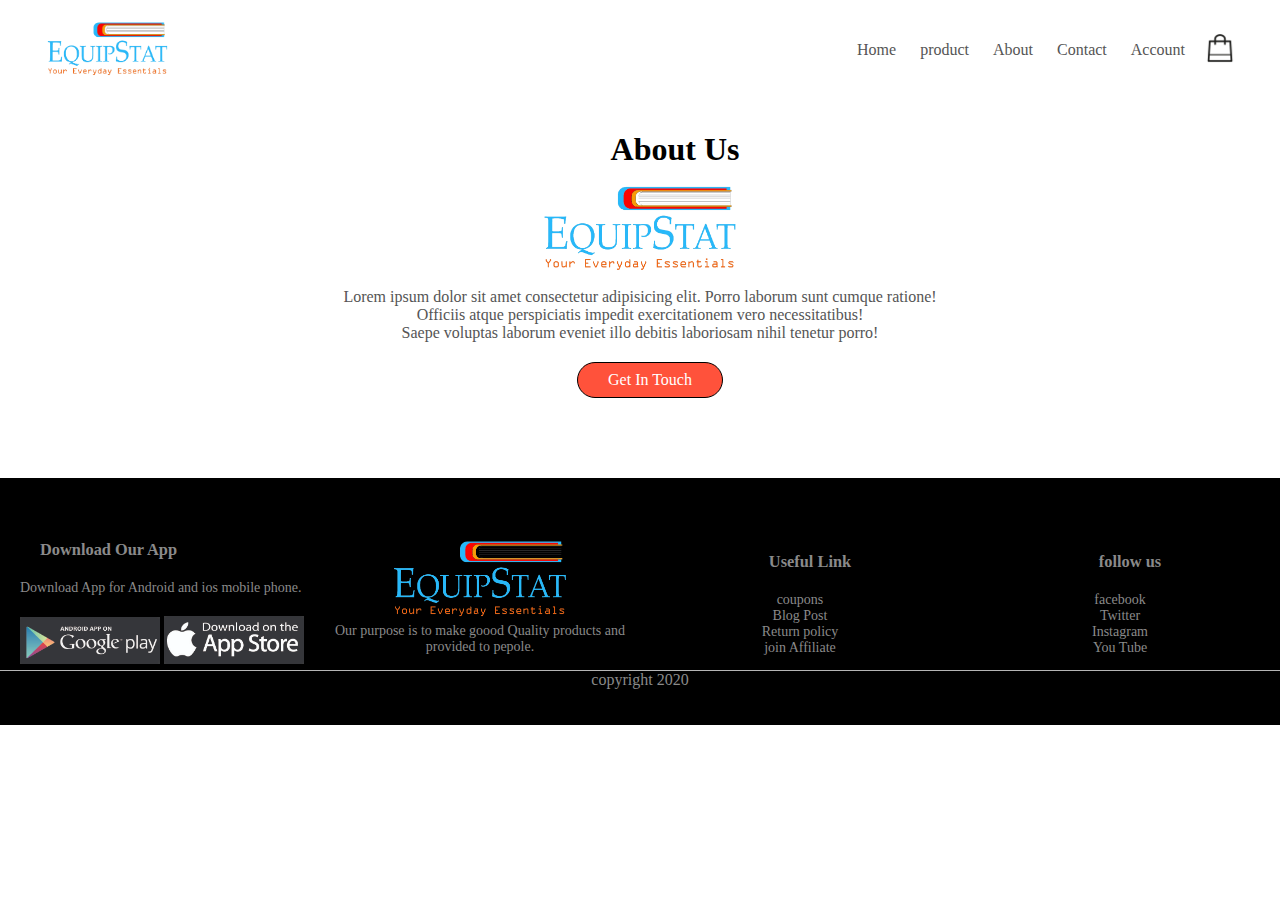
<file: About.html>
<!DOCTYPE html>
<html lang="en">
<head>
     <meta charset="UTF-8">
     <title>Cart - Equipstat </title>
     <link rel="stylesheet" href="style.css">
</head>
<body>


    <div class="contaner">
        <div class="navbar">
           <div class="logo">
                  <a href="index.html"><img src="image/45.png" width="125px"></a>
           </div>
          <nav>
            <ul id="MenuItems">
                <li><a href="home.html">Home</a> </li>
                <li><a href="product.html">product</a> </li>
                <li><a href="About.html">About</a> </li>
                <li><a href="Contact.html">Contact</a> </li>
                <li><a href="account.html">Account</a> </li>
                

            </ul>
          </nav>
         <a href="cart.html"> <img src="image/cart1.png" width="30px" height="30px" ></a>
          <img src="image/menu.png" class="menu-icon" onclick="menutoggle()">

     </div>
    </div>
    
    <!-- about us -->

    <div class="About-section">

        <h1>About Us</h1>
        <div class="images">
            <img src="image/45.png " width="200px" >
        </div>
        <p>
            Lorem ipsum dolor sit amet consectetur adipisicing elit. Porro laborum sunt cumque ratione!<br> Officiis atque perspiciatis impedit exercitationem vero necessitatibus! <br> Saepe voluptas laborum eveniet illo debitis laboriosam nihil tenetur porro!
        </p>
        <a href="#" class="btn">Get In Touch</a>
    </div>



    <!----footer------>
 <div class="footer" >
    
    <div class="container">
        <div class="row">
            <div class="footer-col-1">
                <h3>Download Our App</h3>
                <p>Download App for Android and ios mobile phone.</p>
                <div class="app-logo">
                    <img src="image/logo1.jpg">
                    <img src="image/logo2.jpg">
                </div>
            </div>
            <div class="footer-col-2">
                <img src="image/45.png" width="125px">
                <p>Our purpose is to make goood Quality products and provided to pepole.</p>
          </div>
          <div class="footer-col-3">
              <h3>Useful Link</h3>
              <ul>
                  <li>coupons</li>
                  <li>Blog Post</li>
                  <li>Return policy</li>
                  <li>join Affiliate</li>
              </ul>
          </div>
          <div class="footer-col-4">
            <h3>follow us</h3>
            <ul>
                <li>facebook</li>
                <li>Twitter</li>
                <li>Instagram</li>
                <li>You Tube</li>
            </ul>
        </div>
      </div>
      <hr>
      <P class="copyright">copyright 2020 </P>
  </div>  
 </div>

<!-- js for toggle menu -->
<script>
    var MenuItems = document.getElementById("MenuItems");

    MenuItems.style.maxHeight = "0px";

    function menutoggle(){

        if(MenuItems.style.maxHeight == "0px")
        {
            MenuItems.style.maxHeight = "200px";
        }

        else
        {
            MenuItems.style.maxHeight = "0px";
        }
    }

</script>


</body>
</html>
</file>
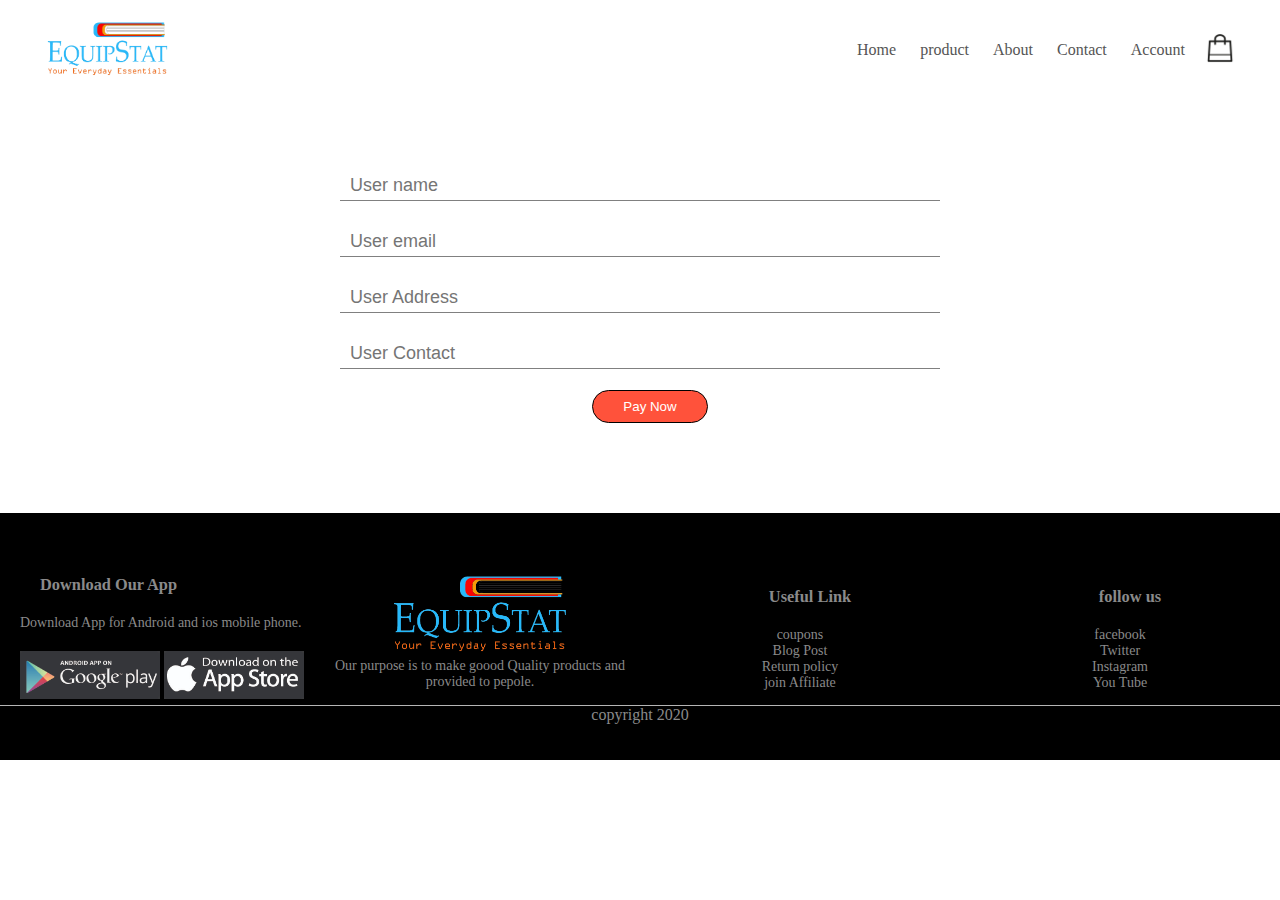
<file: Buynow.html>
<!DOCTYPE html>
<html lang="en">
<head>
     <meta charset="UTF-8">
     <title>Contact - Equipstat </title>
     <link rel="stylesheet" href="style.css">
</head>
<body>


    <div class="contaner">
        <div class="navbar">
           <div class="logo">
                  <a href="index.html"><img src="image/45.png" width="125px"></a>
           </div>
          <nav>
            <ul id="MenuItems">
                <li><a href="home.html">Home</a> </li>
                <li><a href="product.html">product</a> </li>
                <li><a href="About.html">About</a> </li>
                <li><a href="Contact.html">Contact</a> </li>
                <li><a href="account.html">Account</a> </li>
                

            </ul>
          </nav>
         <a href="cart.html"> <img src="image/cart1.png" width="30px" height="30px" ></a>
          <img src="image/menu.png" class="menu-icon" onclick="menutoggle()">

     </div>
    </div>
    
    <!-- contact form -->
 <div class="contactfrom">

   
         



      <div class="contact-form">
             <form id="contact-form" method="post" action="verify.php" >

             <input name="uname" type="text" class="from-control" placeholder="User name" required>
             <br>
             <input name="email" type="email" class="from-control" placeholder="User email" required>
             <br>
            
            <input name="address" type="text"  class="from-control"  name="address" placeholder="User Address" required>
            <br>
            <input name="contact" type="text"  class="from-control"  name="address" placeholder="User Contact" required>

             <br>

             <button type="submit" class="btn" name="submit">Pay Now</button>
              
             </form>
             
      </div>
      
     
 </div>

    <!----footer------>
<div class="footer" >
    
    <div class="container">
        <div class="row">
            <div class="footer-col-1">
                <h3>Download Our App</h3>
                <p>Download App for Android and ios mobile phone.</p>
                <div class="app-logo">
                    <img src="image/logo1.jpg">
                    <img src="image/logo2.jpg">
                </div>
            </div>
            <div class="footer-col-2">
                <img src="image/45.png" width="125px">
                <p>Our purpose is to make goood Quality products and provided to pepole.</p>
          </div>
          <div class="footer-col-3">
              <h3>Useful Link</h3>
              <ul>
                  <li>coupons</li>
                  <li>Blog Post</li>
                  <li>Return policy</li>
                  <li>join Affiliate</li>
              </ul>
          </div>
          <div class="footer-col-4">
                <h3>follow us</h3>
              <ul>
                  <li>facebook</li>
                  <li>Twitter</li>
                  <li>Instagram</li>
                  <li>You Tube</li>
             </ul>
         </div>
      </div>
      <hr>
      <P class="copyright">copyright 2020 </P>
 </div>  
</div>

<!-- js for toggle menu -->
<script>
    var MenuItems = document.getElementById("MenuItems");

    MenuItems.style.maxHeight = "0px";

    function menutoggle(){

        if(MenuItems.style.maxHeight == "0px")
        {
            MenuItems.style.maxHeight = "200px";
        }

        else
        {
            MenuItems.style.maxHeight = "0px";
        }
    }

</script>


</body>
</html>
<style>
    .contact-form{
        margin: 60px;
    }

</style>
</file>
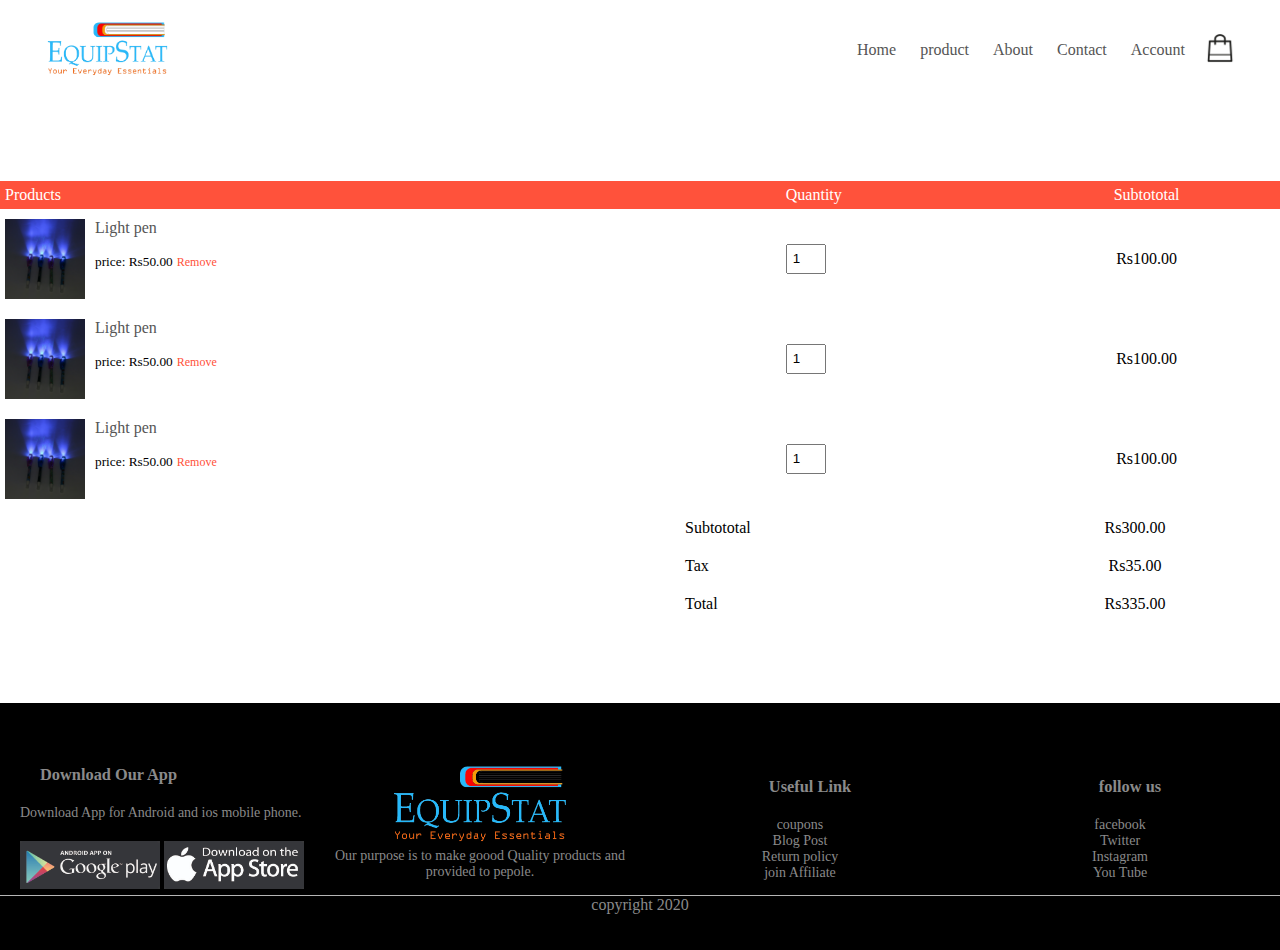
<file: cart.html>
<!DOCTYPE html>
<html lang="en">
<head>
     <meta charset="UTF-8">
     <title>Cart - Equipstat </title>
     <link rel="stylesheet" href="style.css">
</head>
<body>


    <div class="contaner">
        <div class="navbar">
           <div class="logo">
                  <a href="index.html"><img src="image/45.png" width="125px"></a>
           </div>
          <nav>
            <ul id="MenuItems">
                <li><a href="home.html">Home</a> </li>
                <li><a href="product.html">product</a> </li>
                <li><a href="About.html">About</a> </li>
                <li><a href="Contact.html">Contact</a> </li>
                <li><a href="account.html">Account</a> </li>
                

            </ul>
          </nav>
         <a href="cart.html"> <img src="image/cart1.png" width="30px" height="30px" ></a>
          <img src="image/menu.png" class="menu-icon" onclick="menutoggle()">

     </div>
    </div>
    

    <!-- cart item deatils -->
<div class="small-continer cart-page ">

    <table>
        <tr>
            <th>Products</th>
            <th>Quantity</th>
            <th>Subtototal</th>
        </tr>
        <tr>
            <td><div class="cart-info">
                <img src="image/img1 (10).jpg">
                 <div>
                     <p>Light pen</p>
                     <small>price: Rs50.00</small>
                     <a href="">Remove</a>
                 </div> 
            </div>
        </td>

            <td><input type="number" value="1"></td>
            <td>Rs100.00</td>
        </tr>

        <tr>
            <td><div class="cart-info">
                <img src="image/img1 (10).jpg">
                 <div>
                     <p>Light pen</p>
                     <small>price: Rs50.00</small>
                     <a href="">Remove</a>
                 </div> 
            </div>
        </td>
        
            <td><input type="number" value="1"></td>
            <td>Rs100.00</td>
        </tr>

        <tr>
            <td><div class="cart-info">
                <img src="image/img1 (10).jpg">
                 <div>
                     <p>Light pen</p>
                     <small>price: Rs50.00</small>
                     <a href="">Remove</a>
                 </div> 
            </div>
        </td>
        
            <td><input type="number" value="1"></td>
            <td>Rs100.00</td>
        </tr>

    </table>

    <div class="total-amount"> 
        <table>
            <tr>
                <td>Subtototal</td>
                <td>Rs300.00</td>
            </tr>
            <tr>
                <td>Tax</td>
                <td>Rs35.00</td>
            </tr>
            <tr>
                <td>Total</td>
                <td>Rs335.00</td>
            </tr>
        </table>
    </div>
</div>


        


<!----footer------>
<div class="footer" >
    
    <div class="container">
        <div class="row">
            <div class="footer-col-1">
                <h3>Download Our App</h3>
                <p>Download App for Android and ios mobile phone.</p>
                <div class="app-logo">
                    <img src="image/logo1.jpg">
                    <img src="image/logo2.jpg">
                </div>
            </div>
            <div class="footer-col-2">
                <img src="image/45.png" width="125px">
                <p>Our purpose is to make goood Quality products and provided to pepole.</p>
          </div>
          <div class="footer-col-3">
              <h3>Useful Link</h3>
              <ul>
                  <li>coupons</li>
                  <li>Blog Post</li>
                  <li>Return policy</li>
                  <li>join Affiliate</li>
              </ul>
          </div>
          <div class="footer-col-4">
            <h3>follow us</h3>
            <ul>
                <li>facebook</li>
                <li>Twitter</li>
                <li>Instagram</li>
                <li>You Tube</li>
            </ul>
        </div>
      </div>
      <hr>
      <P class="copyright">copyright 2020 </P>
 </div>  
</div>

<!-- js for toggle menu -->
<script>
    var MenuItems = document.getElementById("MenuItems");

    MenuItems.style.maxHeight = "0px";

    function menutoggle(){

        if(MenuItems.style.maxHeight == "0px")
        {
            MenuItems.style.maxHeight = "200px";
        }

        else
        {
            MenuItems.style.maxHeight = "0px";
        }
    }

</script>


</body>
</html>
</file>
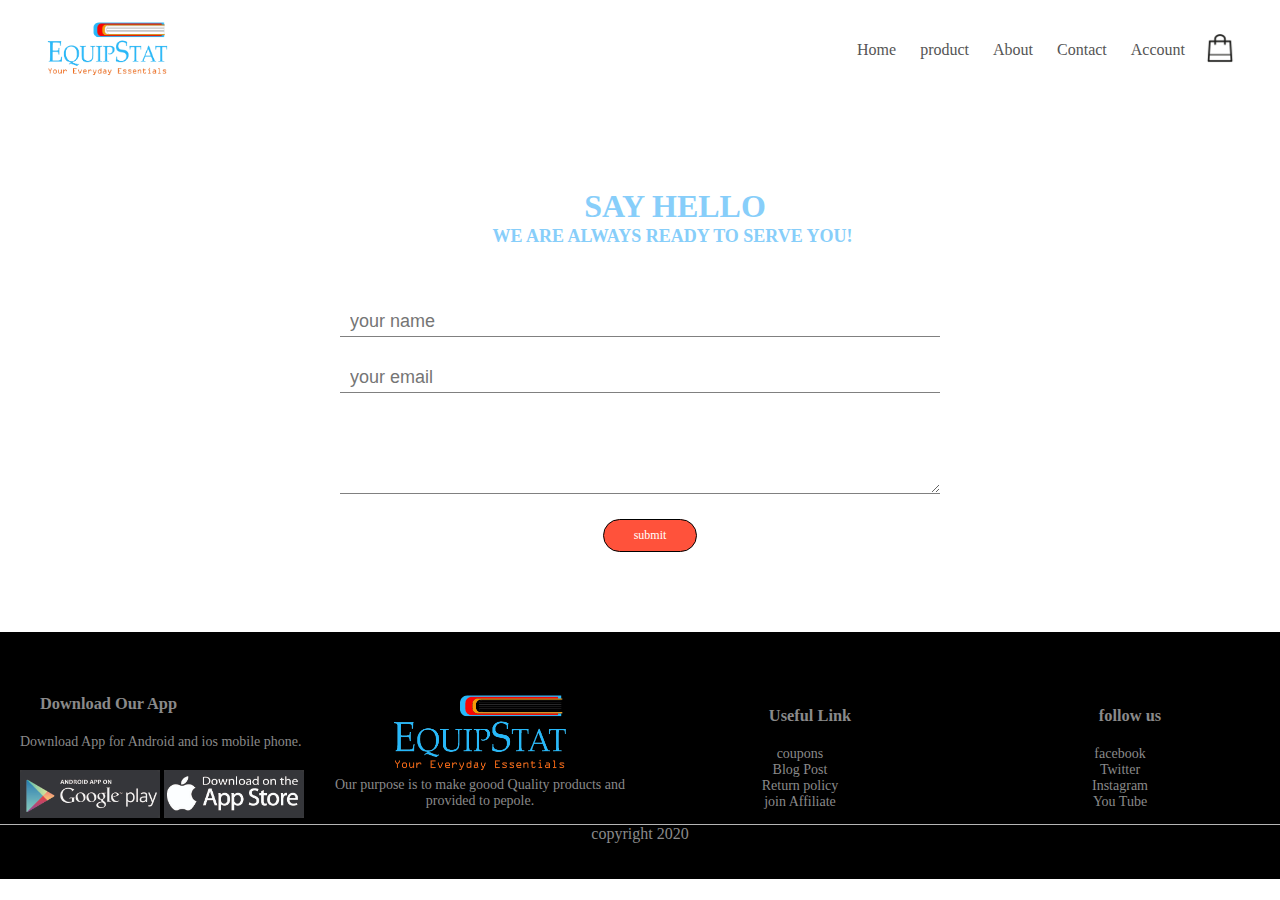
<file: Contact.html>
<!DOCTYPE html>
<html lang="en">
<head>
     <meta charset="UTF-8">
     <title>Contact - Equipstat </title>
     <link rel="stylesheet" href="style.css">
</head>
<body>


    <div class="contaner">
        <div class="navbar">
           <div class="logo">
                  <a href="index.html"><img src="image/45.png" width="125px"></a>
           </div>
          <nav>
            <ul id="MenuItems">
                <li><a href="home.html">Home</a> </li>
                <li><a href="product.html">product</a> </li>
                <li><a href="About.html">About</a> </li>
                <li><a href="Contact.html">Contact</a> </li>
                <li><a href="account.html">Account</a> </li>
                

            </ul>
          </nav>
         <a href="cart.html"> <img src="image/cart1.png" width="30px" height="30px" ></a>
          <img src="image/menu.png" class="menu-icon" onclick="menutoggle()">

     </div>
    </div>
    
    <!-- contact form -->
 <div class="contactfrom">

   
         <div class="contact-title">
              <h1> Say Hello</h1>
              <h2> We are always ready to serve you!</h2>
         
         </div> 



      <div class="contact-form">
             <form id="contact-form" method="post" action="contact.php">

             <input name="name" type="text" class="from-control" placeholder="your name" required>
             <br>
             <input name="email" type="email" class="from-control" placeholder="your email" required>
             <br>
             <textarea name="message"
        class="from-control" placeholder="message" rows="4"  required>

             </textarea>
             <br>

             <a type="submit" class="btn" >submit</a>
              
             </form>
      </div>

 </div>

    <!----footer------>
<div class="footer" >
    
    <div class="container">
        <div class="row">
            <div class="footer-col-1">
                <h3>Download Our App</h3>
                <p>Download App for Android and ios mobile phone.</p>
                <div class="app-logo">
                    <img src="image/logo1.jpg">
                    <img src="image/logo2.jpg">
                </div>
            </div>
            <div class="footer-col-2">
                <img src="image/45.png" width="125px">
                <p>Our purpose is to make goood Quality products and provided to pepole.</p>
          </div>
          <div class="footer-col-3">
              <h3>Useful Link</h3>
              <ul>
                  <li>coupons</li>
                  <li>Blog Post</li>
                  <li>Return policy</li>
                  <li>join Affiliate</li>
              </ul>
          </div>
          <div class="footer-col-4">
                <h3>follow us</h3>
              <ul>
                  <li>facebook</li>
                  <li>Twitter</li>
                  <li>Instagram</li>
                  <li>You Tube</li>
             </ul>
         </div>
      </div>
      <hr>
      <P class="copyright">copyright 2020 </P>
 </div>  
</div>

<!-- js for toggle menu -->
<script>
    var MenuItems = document.getElementById("MenuItems");

    MenuItems.style.maxHeight = "0px";

    function menutoggle(){

        if(MenuItems.style.maxHeight == "0px")
        {
            MenuItems.style.maxHeight = "200px";
        }

        else
        {
            MenuItems.style.maxHeight = "0px";
        }
    }

</script>


</body>
</html>
</file>
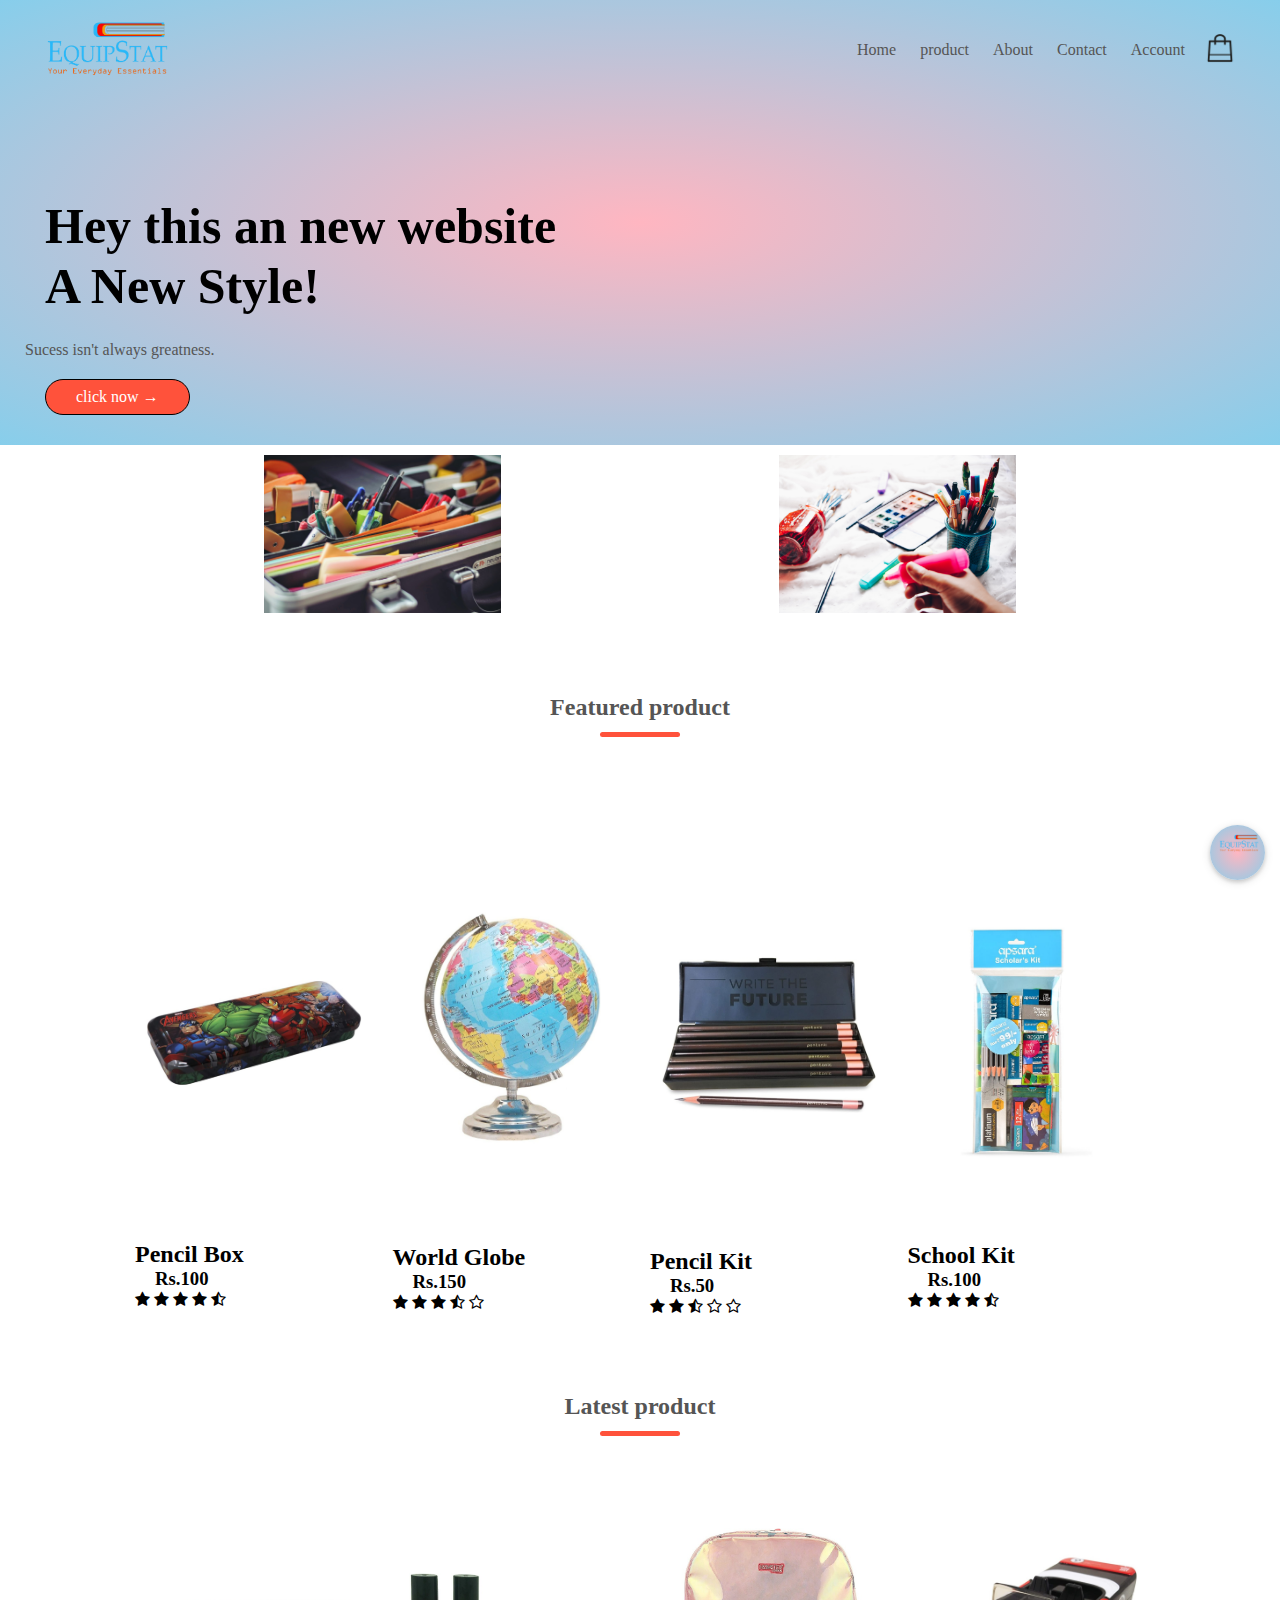
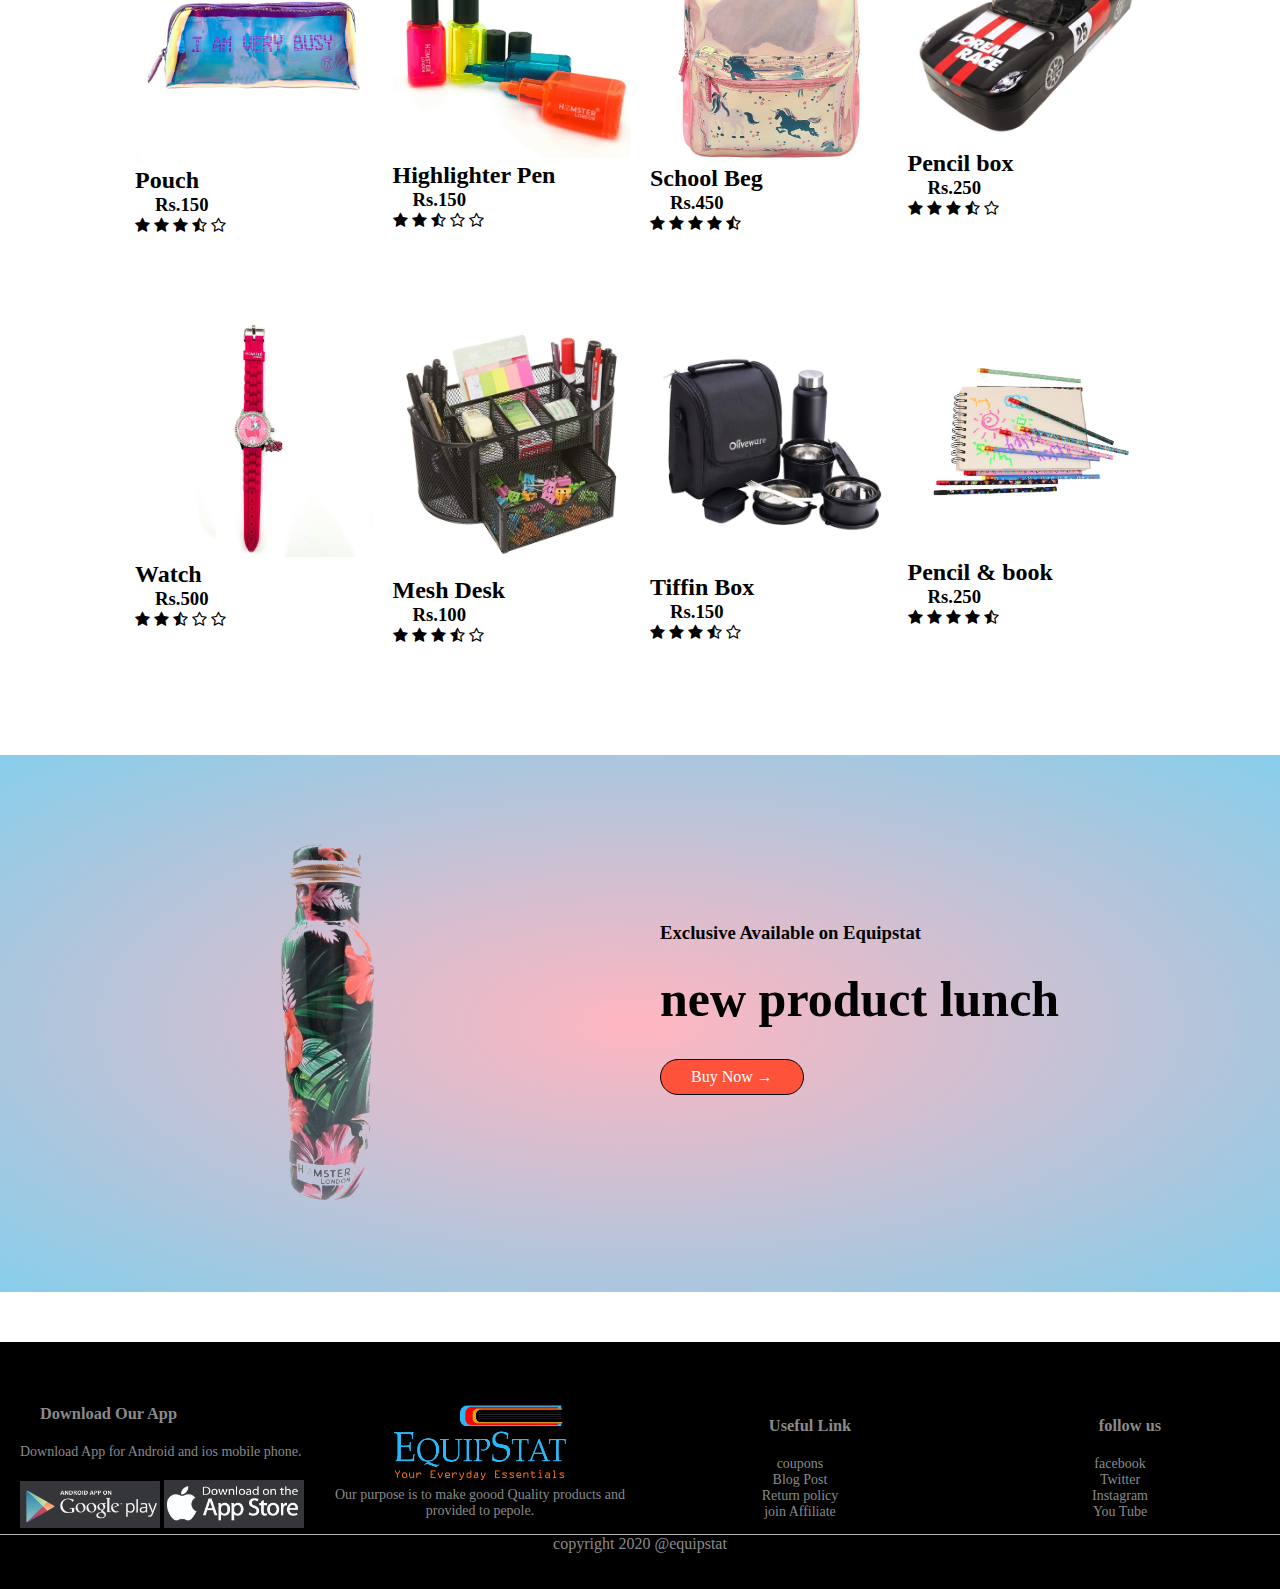
<file: home.html>
<!DOCTYPE html>
<html lang="en">
<head>
     <meta charset="UTF-8">
     <meta name="viewport" content="width=device-width", initial-scale="1.0">
     <title>Home - Equipstat</title>
     <link rel="stylesheet" href="style.css">
     <link rel="stylesheet" href="product.html">
     <link rel="stylesheet" href="https://stackpath.bootstrapcdn.com/font-awesome/4.7.0/css/font-awesome.min.css">
</head>
<body>
 <div class="header">
    <div class="contaner">  
        <div class="navbar">
        <div class="logo">
        <a href="index.html"><img src="image/45.png" width="125px"></a>
        </div>
        <nav>
            <ul id="MenuItems">
                <li><a href="home.html">Home</a> </li>
                <li><a href="product.html">product</a> </li>
                <li><a href="About.html">About</a> </li>
                <li><a href="Contact.html">Contact</a> </li>
                <li><a href="account.html">Account</a> </li>
                

            </ul>
        </nav>
          <a href="cart.html"><img src="image/cart1.png" width="30px" height="30px" ></a>
          <img src="image/menu.png" class="menu-icon" onclick="menutoggle()">

          
     </div>
    <div class="row">
        <div class="col-2">
            <h1>Hey this an new website<br>A New Style!</h1>
            <p>Sucess isn't always greatness.</p>
            <a href="product.html"class="btn">click now &#8594;</a>
            </div>
           <div class="col-2">
               <!-- <img src="image/img1 (64).jpg" > -->
           </div>
        </div>
    </div>
</div>

<!-----featured categories1--------->
<div class="categories">
    <div class="small-container">
        <div class="row">
            <div class="col-4">
                <img src="image/img1 (65).jpg">   
            </div>
            <div class="col-4">
                <img src="image/img1 (63).jpg" >   
            </div>
     </div> 
 </div>
    <!-----featured products--------->
    <div class="small-container">
        <h2 class="title">Featured product</h2>
        <div class="row">
            <div class="col-4">
            <a href="products-details.html">   <img src="image/feature pro/img1.jpg" ></a> 
                <h2>Pencil Box</h2>
                <h3>Rs.100</h3>
                <i class="fa fa-star" ></i>
                <i class="fa fa-star" ></i>
                <i class="fa fa-star" ></i>
                <i class="fa fa-star" ></i>
                <i class="fa fa-star-half-o" ></i>
                
            </div>
            <div class="col-4">
               <a href="Product-details2.html"> <img src="image/feature pro/img2.jpg" ></a>
                <h2>World Globe</h2>
                <h3>Rs.150</h3>
                <i class="fa fa-star" ></i>
                <i class="fa fa-star" ></i>
                <i class="fa fa-star" ></i>
                <i class="fa fa-star-half-o" ></i>
                <i class="fa fa-star-o" ></i>
                
            </div>
            <div class="col-4">
                <img src="image/feature pro/img3.jpg" >
                <h2>Pencil Kit</h2>
                <h3>Rs.50</h3>
                <i class="fa fa-star" ></i>
                <i class="fa fa-star" ></i>
                <i class="fa fa-star-half-o" ></i>
                <i class="fa fa-star-o" ></i>
                <i class="fa fa-star-o" ></i>
                
            </div>
            <div class="col-4">
                <img src="image/feature pro/img4.jpg" >
                <h2>School Kit</h2>
                <h3>Rs.100</h3>
                <i class="fa fa-star" ></i>
                <i class="fa fa-star" ></i>
                <i class="fa fa-star" ></i>
                <i class="fa fa-star" ></i>
                <i class="fa fa-star-half-o" ></i>
                
            </div>
        </div>    
 <!-------------latest products------------->
 <h2 class="title">Latest product</h2>
    <div class="row">
       <div class="col-4">
         <img src="image/latest pro/img1.jpg" >
         <h2>Pouch</h2>
         <h3>Rs.150</h3>
         <i class="fa fa-star" ></i>
         <i class="fa fa-star" ></i>
         <i class="fa fa-star" ></i>
         <i class="fa fa-star-half-o" ></i>
         <i class="fa fa-star-o" ></i>
         
       </div>
       <div class="col-4">
         <img src="image/latest pro/img2.jpg" >
         <h2>Highlighter Pen</h2>
                <h3>Rs.150</h3>
         <i class="fa fa-star" ></i>
         <i class="fa fa-star" ></i>
         <i class="fa fa-star-half-o" ></i>
         <i class="fa fa-star-o" ></i>
         <i class="fa fa-star-o" ></i>
         
       </div>
       <div class="col-4">
         <img src="image/latest pro/img3.jpg" >
         <h2>School Beg</h2>
                <h3>Rs.450</h3>
         <i class="fa fa-star" ></i>
         <i class="fa fa-star" ></i>
         <i class="fa fa-star" ></i>
         <i class="fa fa-star" ></i>
         <i class="fa fa-star-half-o" ></i>
         
       </div>
       <div class="col-4">
         <img src="image/latest pro/img4.jpg" >
         <h2>Pencil box</h2>
                <h3>Rs.250</h3>
         <i class="fa fa-star" ></i>
         <i class="fa fa-star" ></i>
         <i class="fa fa-star" ></i>
         <i class="fa fa-star-half-o" ></i>
         <i class="fa fa-star-o" ></i>
         
      

      

   </div>
 <!----2nd row-->
    <div class="row">
             <div class="col-4">
                <img src="image/latest pro/img5.jpg" >
                <h2>Watch</h2>
                <h3>Rs.500</h3>
                <i class="fa fa-star" ></i>
         <i class="fa fa-star" ></i>
         <i class="fa fa-star-half-o" ></i>
         <i class="fa fa-star-o" ></i>
         <i class="fa fa-star-o" ></i>
                
             </div>
        <div class="col-4">
            <img src="image/latest pro/img6.jpg" >
             <h2>Mesh Desk</h2>
                <h3>Rs.100</h3>
             <i class="fa fa-star" ></i>
         <i class="fa fa-star" ></i>
         <i class="fa fa-star" ></i>
         <i class="fa fa-star-half-o" ></i>
         <i class="fa fa-star-o" ></i>
            
       </div>
          <div class="col-4">
               <img src="image/latest pro/img7.jpg" >
               <h2>Tiffin Box</h2>
               <h3>Rs.150</h3>
                <i class="fa fa-star" ></i>
                <i class="fa fa-star" ></i>
                <i class="fa fa-star" ></i>
                <i class="fa fa-star-half-o" ></i>
                <i class="fa fa-star-o" ></i>
              
         </div>
        <div class="col-4">
          <img src="image/latest pro/img8.jpg" >
          <h2>Pencil & book</h2>
                <h3>Rs.250</h3>
          <i class="fa fa-star" ></i>
          <i class="fa fa-star" ></i>
          <i class="fa fa-star" ></i>
          <i class="fa fa-star" ></i>
          <i class="fa fa-star-half-o" ></i>
          
        </div>
   
    </div>
         
</div>
<div id="mySidenav" class="sidenav">
  
  <a href="chatbot.php"  id="chatbot"><img src="image/45.png" width="40px"  ></a>
</div>
   
</div>
<!--offer-->
<div class="Offer">
    <div class="small-container">
        <div class="row">
            <div class="col-2">
                <img src="image/output-onlinepngtools.png" width="40%" class="offer-img" >
            </div>
            <div class="col-2">
                <h3>Exclusive Available on Equipstat</h3>
                <h1>new product lunch</h1>
              <a href="Buynow.html" class="btn">Buy Now &#8594</a>
            </div>
        </div>
    </div>
</div>

<!----footer------>
<div class="footer" >
    
    <div class="container">
        <div class="row">
            <div class="footer-col-1">
                <h3>Download Our App</h3>
                <p>Download App for Android and ios mobile phone.</p>
                <div class="app-logo">
                    <img src="image/logo1.jpg">
                    <img src="image/logo2.jpg">
                </div>
            </div>
            <div class="footer-col-2">
                <img src="image/45.png" width="125px">
                <p>Our purpose is to make goood Quality products and provided to pepole.</p>
          </div>
          <div class="footer-col-3">
              <h3>Useful Link</h3>
              <ul>
                  <li>coupons</li>
                  <li>Blog Post</li>
                  <li>Return policy</li>
                  <li>join Affiliate</li>
              </ul>
          </div>
          <div class="footer-col-4">
            <h3>follow us</h3>
            <ul>
                <li>facebook</li>
                <li>Twitter</li>
                <li>Instagram</li>
                <li>You Tube</li>
            </ul>
        </div>
      </div>
      <hr>
      <P class="copyright">copyright 2020 @equipstat </P>
 </div>  
</div>

<!-- js for toggle menu -->
<script>
    var mywindow;
    var MenuItems = document.getElementById("MenuItems");

    MenuItems.style.maxHeight = "0px";

    function menutoggle(){

        if(MenuItems.style.maxHeight == "0px")
        {
            MenuItems.style.maxHeight = "200px";
        }

        else
        {
            MenuItems.style.maxHeight = "0px";
        }
    }

// 
</script>

</body>
</html>
</file>
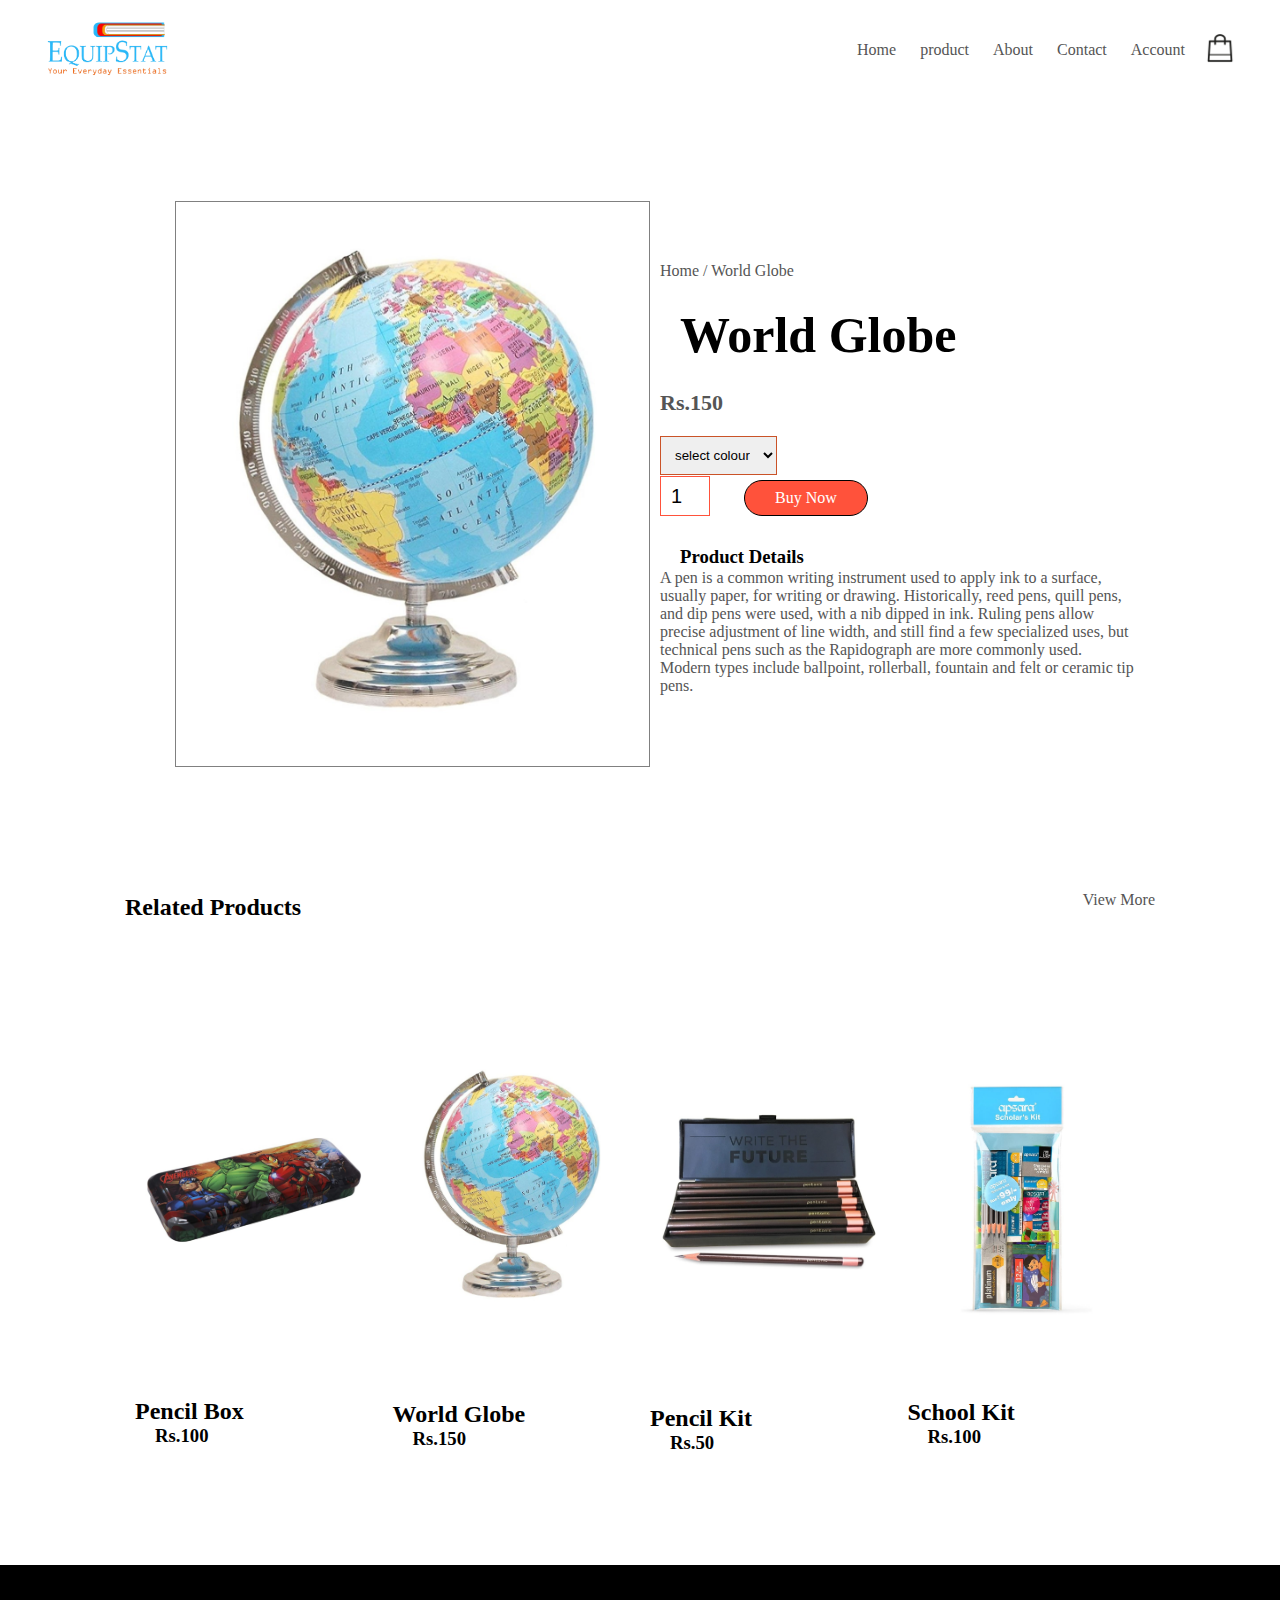
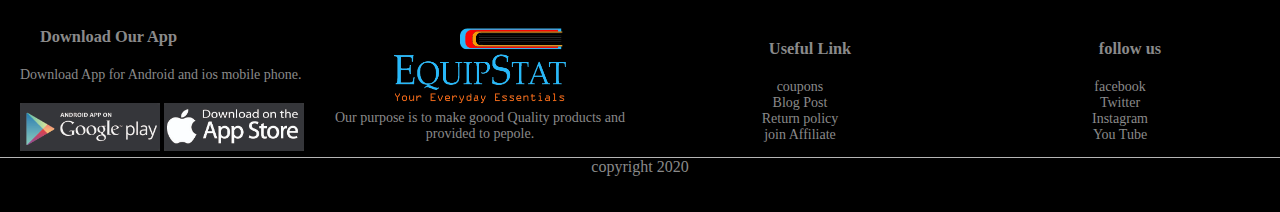
<file: Product-details2.html>
<!DOCTYPE html>
<html lang="en">
<head>
     <meta charset="UTF-8">
     <title> products - Equipstat </title>
     <link rel="stylesheet" href="style.css">
</head>
<body>


    <div class="contaner">
      <div class="navbar">
            <div class="logo">
                <a href="index.html"><img src="image/45.png" width="125px"></a>
            </div>
            <nav>
                <ul id="MenuItems">
                    <li><a href="home.html">Home</a> </li>
                    <li><a href="product.html">product</a> </li>
                    <li><a href="About.html">About</a> </li>
                    <li><a href="Contact.html">Contact</a> </li>
                    <li><a href="account.html">Account</a> </li>
                    
    
                </ul>
           </nav>
            <a href="cart.html"><img src="image/cart1.png" width="30px" height="30px" ></a>
            <img src="image/menu.png" class="menu-icon" onclick="menutoggle()">

      </div>   
 </div>
    <!-- single product details -->

    <div class="small-container single-product">
     <div class="row">
                <div class="col-2" >
                    <img src="image/product-details/img2.jpg" width="100%"  >
                </div>
          <div class="col-2">
                 <p>Home / World Globe</p>
                 <h1>World Globe </h1>
                 <h4>Rs.150</h4>
                 <select>
                    <option>select colour</option>
                    <option>all</option>
                     <option>mix</option>
                     <option>single</option>
                 </select>
                 <input type="number" value="1">
                 <a href="Buynow.html" class="btn"> Buy Now</a>

                 <h3>Product Details</h3>
                    <p>  A pen is a common writing instrument used to apply ink to a surface, 
                     usually paper, for writing or drawing. Historically, reed pens, quill pens, 
                     and dip pens were used, with a nib dipped in ink. Ruling pens allow precise
                      adjustment of line width, and still find a few specialized uses, but technical
                       pens such as the Rapidograph are more commonly used. Modern types include ballpoint,
                        rollerball, fountain and felt or ceramic tip pens.</p>

          </div>
     </div>

    </div>


    <!-- title -->
     <div class="small-container">
         <div class="row row-2">
             <h2>Related Products</h2>
             <p>View More</p>
         </div>
     </div>
 
    <!-----all products --------->
    <div class="small-container">
       
        
        <div class="row">
            <div class="col-4">
                <img src="image/feature pro/img1.jpg" >
                <h2>Pencil Box</h2>
                <h3>Rs.100</h3>
                <i class="fa fa-star" ></i>
                <i class="fa fa-star" ></i>
                <i class="fa fa-star" ></i>
                <i class="fa fa-star-half-o" ></i>
                <i class="fa fa-star-o" ></i>
            </div>
            <div class="col-4">
                <img src="image/feature pro/img2.jpg" >
                <h2>World Globe</h2>
                <h3>Rs.150</h3>
         <i class="fa fa-star" ></i>
         <i class="fa fa-star" ></i>
         <i class="fa fa-star" ></i>
         <i class="fa fa-star" ></i>
         <i class="fa fa-star-half-o" ></i>
            </div>
            <div class="col-4">
                <img src="image/feature pro/img3.jpg" >
                <h2>Pencil Kit</h2>
                <h3>Rs.50</h3>
         <i class="fa fa-star" ></i>
         <i class="fa fa-star" ></i>
         <i class="fa fa-star-half-o" ></i>
         <i class="fa fa-star-o" ></i>
         <i class="fa fa-star-o" ></i>
            </div>
            <div class="col-4">
                <img src="image/feature pro/img4.jpg" >
                <h2>School Kit</h2>
                <h3>Rs.100</h3>
                <i class="fa fa-star" ></i>
                <i class="fa fa-star" ></i>
                <i class="fa fa-star" ></i>
                <i class="fa fa-star-half-o" ></i>
                <i class="fa fa-star-o" ></i>
            </div>
        </div>    
</div>


<!----footer------>
<div class="footer" >
    
    <div class="container">
        <div class="row">
            <div class="footer-col-1">
                <h3>Download Our App</h3>
                <p>Download App for Android and ios mobile phone.</p>
                <div class="app-logo">
                    <img src="image/logo1.jpg">
                    <img src="image/logo2.jpg">
                </div>
            </div>
            <div class="footer-col-2">
                <img src="image/45.png" width="125px">
                <p>Our purpose is to make goood Quality products and provided to pepole.</p>
          </div>
          <div class="footer-col-3">
              <h3>Useful Link</h3>
              <ul>
                  <li>coupons</li>
                  <li>Blog Post</li>
                  <li>Return policy</li>
                  <li>join Affiliate</li>
              </ul>
          </div>
          <div class="footer-col-4">
            <h3>follow us</h3>
            <ul>
                <li>facebook</li>
                <li>Twitter</li>
                <li>Instagram</li>
                <li>You Tube</li>
            </ul>
        </div>
      </div>
      <hr>
      <P class="copyright">copyright 2020 </P>
 </div>  
</div>

<!-- js for toggle menu -->
<script>
    var MenuItems = document.getElementById("MenuItems");

    MenuItems.style.maxHeight = "0px";

    function menutoggle(){

        if(MenuItems.style.maxHeight == "0px")
        {
            MenuItems.style.maxHeight = "200px";
        }

        else
        {
            MenuItems.style.maxHeight = "0px";
        }
    }

</script>


</body>
</html>
</file>
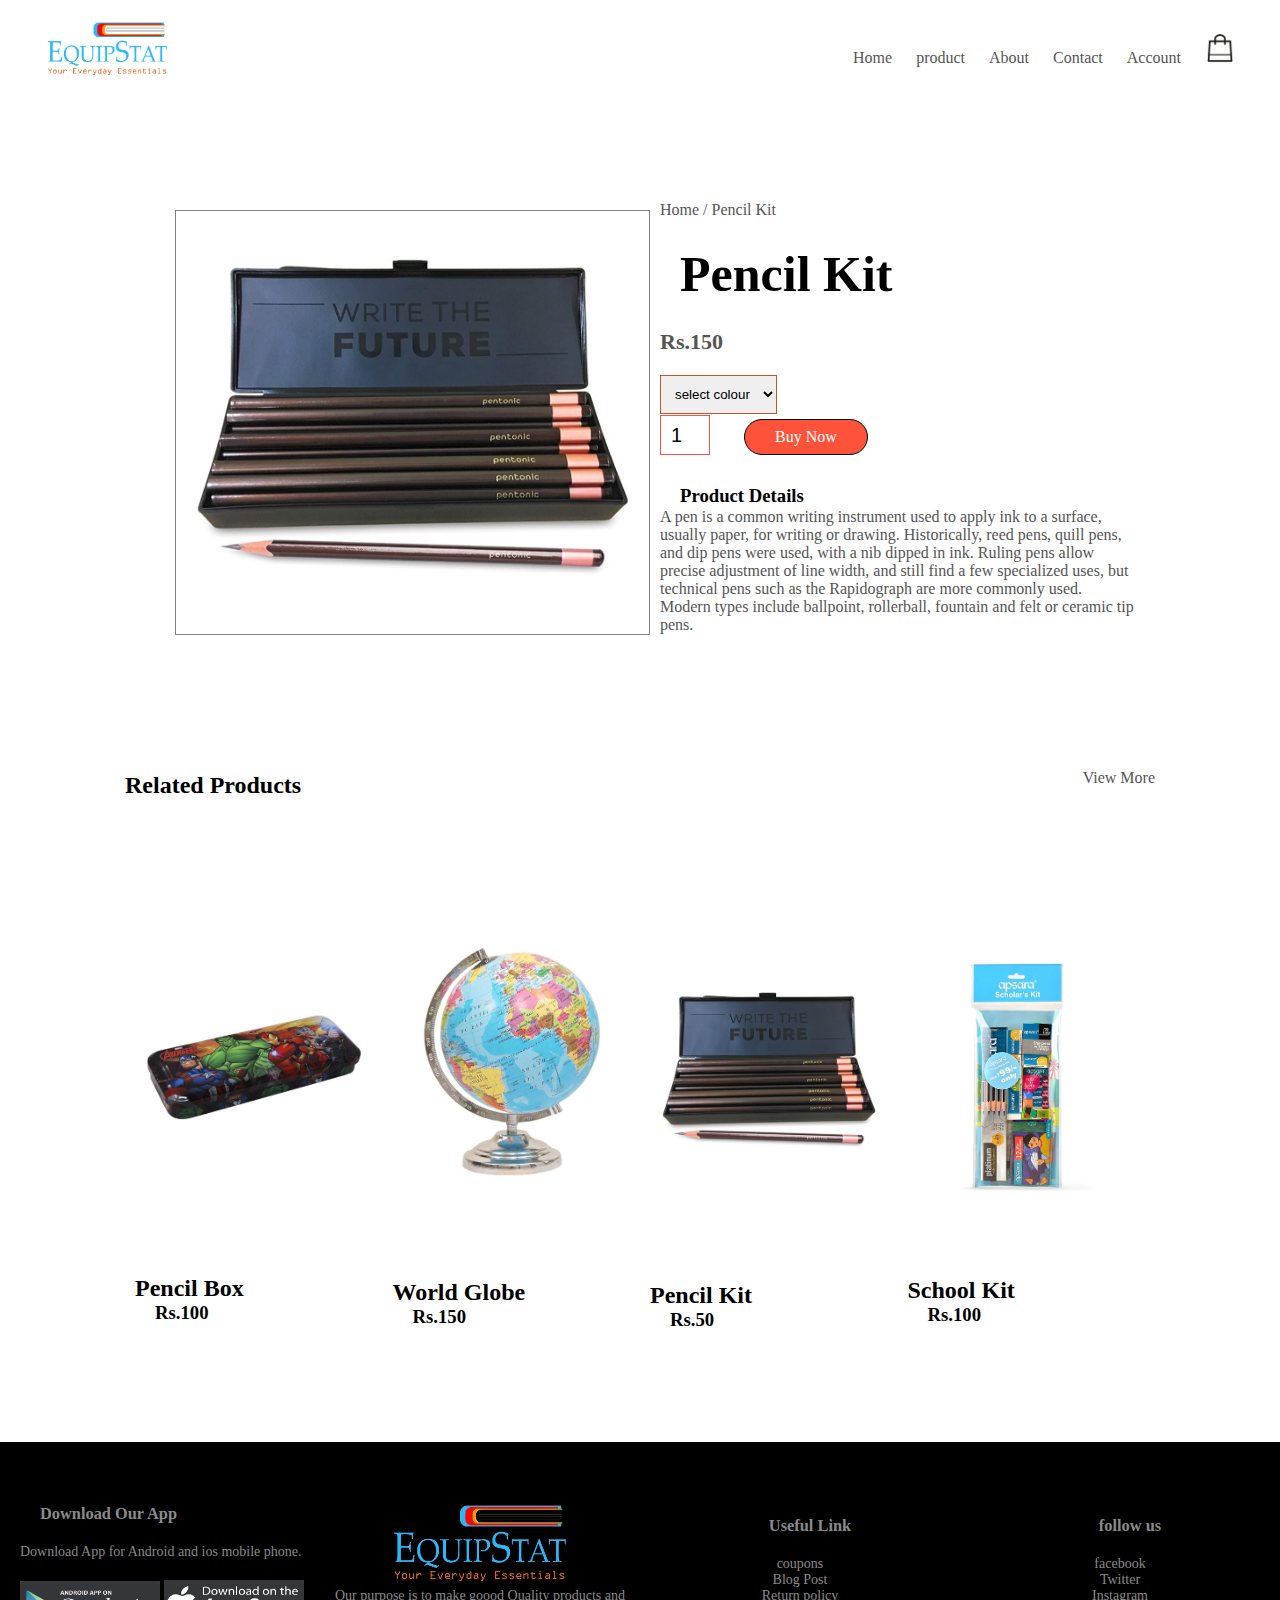
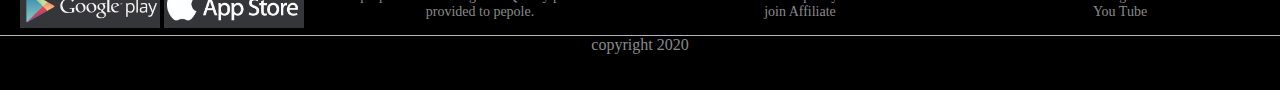
<file: product-details3.html>
<!DOCTYPE html>
<html lang="en">
<head>
     <meta charset="UTF-8">
     <title> products - Equipstat </title>
     <link rel="stylesheet" href="style.css">
</head>
<body>


    <div class="contaner">
      <div class="navbar">
            <div class="logo">
                <a href="index.html"><img src="image/45.png" width="125px"></a>
            </div>
            <nav>
                <ul id="MenuItems">
                    <li><a href="home.html">Home</a> </li>
                    <li><a href="product.html">product</a> </li>
                    <li><a href="About.html">About</a> </li>
                    <li><a href="Contact.html">Contact</a> </li>
                    <li><a href="account.html">Account</a> </li>
                    
    
                </ul>
            <a href="cart.html"><img src="image/cart1.png" width="30px" height="30px" ></a>
            <img src="image/menu.png" class="menu-icon" onclick="menutoggle()">

      </div>   
 </div>
    <!-- single product details -->

    <div class="small-container single-product">
     <div class="row">
                <div class="col-2" >
                    <img src="image/product-details/img3.jpg" width="100%"  >
                </div>
          <div class="col-2">
                 <p>Home / Pencil Kit</p>
                 <h1>Pencil Kit </h1>
                 <h4>Rs.150</h4>
                 <select>
                    <option>select colour</option>
                    <option>all</option>
                     <option>mix</option>
                     <option>single</option>
                 </select>
                 <input type="number" value="1">
                 <a href="Buynow.html" class="btn"> Buy Now</a>

                 <h3>Product Details</h3>
                    <p>  A pen is a common writing instrument used to apply ink to a surface, 
                     usually paper, for writing or drawing. Historically, reed pens, quill pens, 
                     and dip pens were used, with a nib dipped in ink. Ruling pens allow precise
                      adjustment of line width, and still find a few specialized uses, but technical
                       pens such as the Rapidograph are more commonly used. Modern types include ballpoint,
                        rollerball, fountain and felt or ceramic tip pens.</p>

          </div>
     </div>

    </div>


    <!-- title -->
     <div class="small-container">
         <div class="row row-2">
             <h2>Related Products</h2>
             <p>View More</p>
         </div>
     </div>
 
    <!-----all products --------->
    <div class="small-container">
       
        
        <div class="row">
            <div class="col-4">
                <img src="image/feature pro/img1.jpg" >
                <h2>Pencil Box</h2>
                <h3>Rs.100</h3>
                <i class="fa fa-star" ></i>
                <i class="fa fa-star" ></i>
                <i class="fa fa-star" ></i>
                <i class="fa fa-star-half-o" ></i>
                <i class="fa fa-star-o" ></i>
            </div>
            <div class="col-4">
                <img src="image/feature pro/img2.jpg" >
                <h2>World Globe</h2>
                <h3>Rs.150</h3>
         <i class="fa fa-star" ></i>
         <i class="fa fa-star" ></i>
         <i class="fa fa-star" ></i>
         <i class="fa fa-star" ></i>
         <i class="fa fa-star-half-o" ></i>
            </div>
            <div class="col-4">
                <img src="image/feature pro/img3.jpg" >
                <h2>Pencil Kit</h2>
                <h3>Rs.50</h3>
         <i class="fa fa-star" ></i>
         <i class="fa fa-star" ></i>
         <i class="fa fa-star-half-o" ></i>
         <i class="fa fa-star-o" ></i>
         <i class="fa fa-star-o" ></i>
            </div>
            <div class="col-4">
                <img src="image/feature pro/img4.jpg" >
                <h2>School Kit</h2>
                <h3>Rs.100</h3>
                <i class="fa fa-star" ></i>
                <i class="fa fa-star" ></i>
                <i class="fa fa-star" ></i>
                <i class="fa fa-star-half-o" ></i>
                <i class="fa fa-star-o" ></i>
            </div>
        </div>    
</div>


<!----footer------>
<div class="footer" >
    
    <div class="container">
        <div class="row">
            <div class="footer-col-1">
                <h3>Download Our App</h3>
                <p>Download App for Android and ios mobile phone.</p>
                <div class="app-logo">
                    <img src="image/logo1.jpg">
                    <img src="image/logo2.jpg">
                </div>
            </div>
            <div class="footer-col-2">
                <img src="image/45.png" width="125px">
                <p>Our purpose is to make goood Quality products and provided to pepole.</p>
          </div>
          <div class="footer-col-3">
              <h3>Useful Link</h3>
              <ul>
                  <li>coupons</li>
                  <li>Blog Post</li>
                  <li>Return policy</li>
                  <li>join Affiliate</li>
              </ul>
          </div>
          <div class="footer-col-4">
            <h3>follow us</h3>
            <ul>
                <li>facebook</li>
                <li>Twitter</li>
                <li>Instagram</li>
                <li>You Tube</li>
            </ul>
        </div>
      </div>
      <hr>
      <P class="copyright">copyright 2020 </P>
 </div>  
</div>

<!-- js for toggle menu -->
<script>
    var MenuItems = document.getElementById("MenuItems");

    MenuItems.style.maxHeight = "0px";

    function menutoggle(){

        if(MenuItems.style.maxHeight == "0px")
        {
            MenuItems.style.maxHeight = "200px";
        }

        else
        {
            MenuItems.style.maxHeight = "0px";
        }
    }

</script>


</body>
</html>
</file>
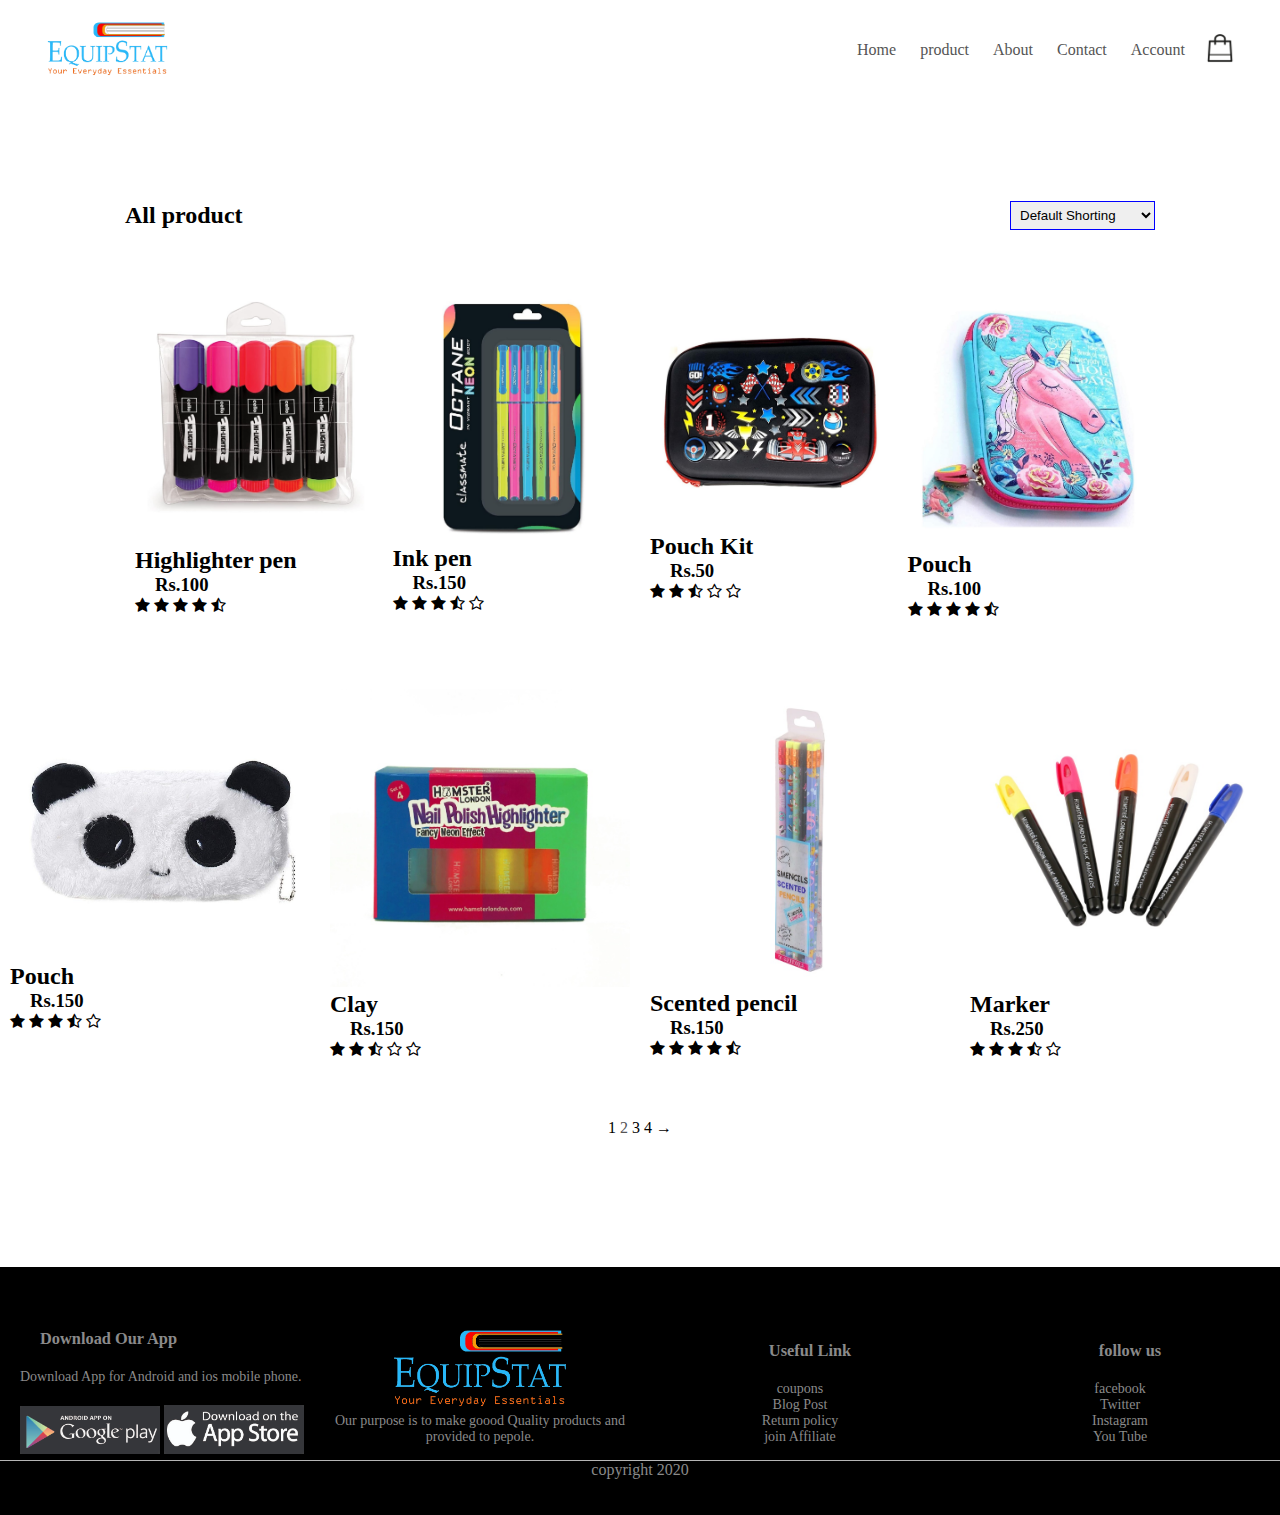
<file: product.html>
<!DOCTYPE html>
<html lang="en">
<head>
     <meta charset="UTF-8">
     <title>All products - Equipstat </title>
     <link rel="stylesheet" href="style.css">
     <link rel="stylesheet" href="https://stackpath.bootstrapcdn.com/font-awesome/4.7.0/css/font-awesome.min.css">

</head>
<body>


    <div class="contaner">
        <div class="navbar">
          <div class="logo">
           <a href="index.html"><img src="image/45.png" width="125px"></a>
         </div>
          <nav>
            <ul id="MenuItems">
                <li><a href="home.html">Home</a> </li>
                <li><a href="product.html">product</a> </li>
                <li><a href="About.html">About</a> </li>
                <li><a href="Contact.html">Contact</a> </li>
                <li><a href="account.html">Account</a> </li>
                

            </ul>
         </nav>
           <a href="cart.html"><img src="image/cart1.png" width="30px" height="30px" ></a>
           <img src="image/menu.png" class="menu-icon" onclick="menutoggle()">

      </div> 
    </div>

 
    <!-----all products --------->
    <div class="small-container">
        <div class="row  row-2 ">
          <h2>All product</h2>
          <select>
            <option>Default Shorting</option>
            <option>Short by price</option>
            <option>Short by Popularity</option>
            <option>Short by RatingS</option>
         </select>
        </div>
        
        <div class="row">
            <div class="col-4">
                <img src="image/all Products/img1.jpg" >
                <h2>Highlighter pen</h2>
                <h3>Rs.100</h3>
                <i class="fa fa-star" ></i>
                <i class="fa fa-star" ></i>
                <i class="fa fa-star" ></i>
                <i class="fa fa-star" ></i>
                <i class="fa fa-star-half-o" ></i>
                
            </div>
            <div class="col-4">
                <img src="image/all Products/img2.jpg" >
                <h2>Ink pen</h2>
                <h3>Rs.150</h3>
                <i class="fa fa-star" ></i>
                <i class="fa fa-star" ></i>
                <i class="fa fa-star" ></i>
                <i class="fa fa-star-half-o" ></i>
                <i class="fa fa-star-o" ></i>
                 
                
            </div>
            <div class="col-4">
                <img src="image/all Products/img3.jpg" >
                <h2>Pouch Kit</h2>
                <h3>Rs.50</h3>
                <i class="fa fa-star" ></i>
                <i class="fa fa-star" ></i>
                <i class="fa fa-star-half-o" ></i>
                <i class="fa fa-star-o" ></i>
                <i class="fa fa-star-o" ></i>
            </div>
            <div class="col-4">
                <img src="image/all Products/img4.jpg" >
                <h2>Pouch</h2>
                <h3>Rs.100</h3>
                <i class="fa fa-star" ></i>
                <i class="fa fa-star" ></i>
                <i class="fa fa-star" ></i>
                <i class="fa fa-star" ></i>
                <i class="fa fa-star-half-o" ></i>
            </div>
        </div>    
    </div>
<!-- 2nd row -->
        <div class="row">
            <div class="col-4">
                <img src="image/all Products/img5.jpg" >
                <h2>Pouch</h2>
         <h3>Rs.150</h3>
         <i class="fa fa-star" ></i>
         <i class="fa fa-star" ></i>
         <i class="fa fa-star" ></i>
         <i class="fa fa-star-half-o" ></i>
         <i class="fa fa-star-o" ></i>
            </div>
            <div class="col-4">
                <img src="image/all Products/img6.jpg" >
                <h2>Clay</h2>
                <h3>Rs.150</h3>
         <i class="fa fa-star" ></i>
         <i class="fa fa-star" ></i>
         <i class="fa fa-star-half-o" ></i>
         <i class="fa fa-star-o" ></i>
         <i class="fa fa-star-o" ></i>
         
            </div>
            <div class="col-4">
                <img src="image/all Products/img7.jpg" >
                <h2>Scented pencil</h2>
                <h3>Rs.150</h3>
         <i class="fa fa-star" ></i>
         <i class="fa fa-star" ></i>
         <i class="fa fa-star" ></i>
         <i class="fa fa-star" ></i>
         <i class="fa fa-star-half-o" ></i>
         
            </div>
            <div class="col-4">
                <img src="image/all Products/img8.jpg" >
                <h2>Marker</h2>
                <h3>Rs.250</h3>
         <i class="fa fa-star" ></i>
         <i class="fa fa-star" ></i>
         <i class="fa fa-star" ></i>
         <i class="fa fa-star-half-o" ></i>
         <i class="fa fa-star-o" ></i>
         
            </div>
            <div class="page-btn">
                <span>1</span>
                <a href="products-details.html"><span>2</span></a>
                <span>3</span>
                <span>4</span>
                <span>&#8594</span>

            </div>
        </div>   
  

<!----footer------>
<div class="footer" >
    
    <div class="container">
        <div class="row">
            <div class="footer-col-1">
                <h3>Download Our App</h3>
                <p>Download App for Android and ios mobile phone.</p>
                <div class="app-logo">
                    <img src="image/logo1.jpg">
                    <img src="image/logo2.jpg">
                </div>
            </div>
            <div class="footer-col-2">
                <img src="image/45.png" width="125px">
                <p>Our purpose is to make goood Quality products and provided to pepole.</p>
          </div>
          <div class="footer-col-3">
              <h3>Useful Link</h3>
              <ul>
                  <li>coupons</li>
                  <li>Blog Post</li>
                  <li>Return policy</li>
                  <li>join Affiliate</li>
              </ul>
          </div>
          <div class="footer-col-4">
            <h3>follow us</h3>
            <ul>
                <li>facebook</li>
                <li>Twitter</li>
                <li>Instagram</li>
                <li>You Tube</li>
            </ul>
        </div>
      </div>
      <hr>
      <P class="copyright">copyright 2020 </P>
 </div>  
</div>

<!-- js for toggle menu -->
<script>
    var MenuItems = document.getElementById("MenuItems");

    MenuItems.style.maxHeight = "0px";

    function menutoggle(){

        if(MenuItems.style.maxHeight == "0px")
        {
            MenuItems.style.maxHeight = "200px";
        }

        else
        {
            MenuItems.style.maxHeight = "0px";
        }
    }

</script>

</body>
</html>
</file>
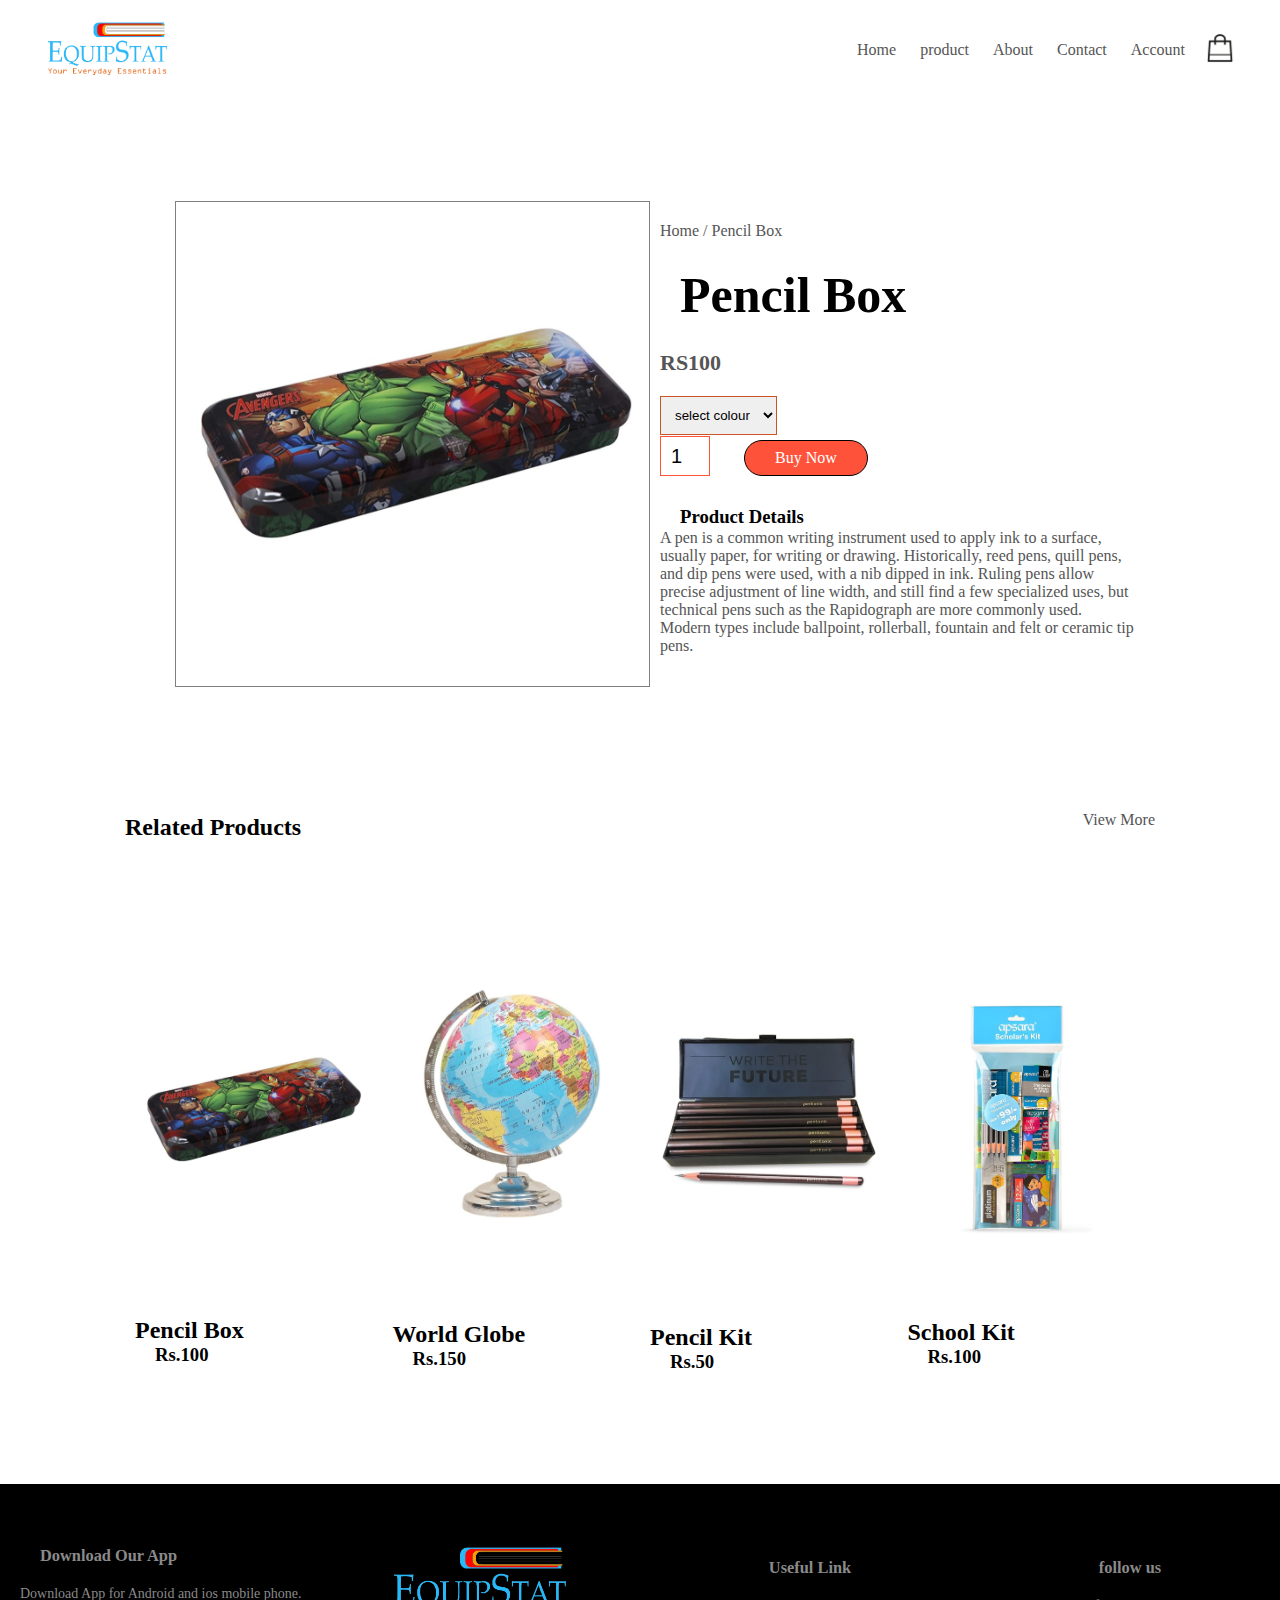
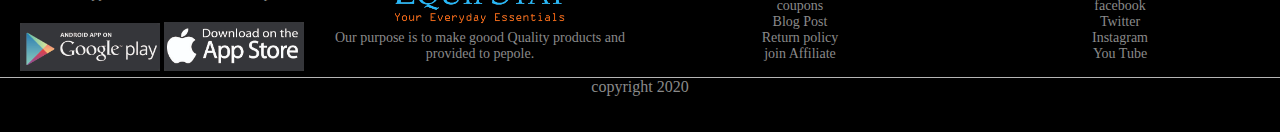
<file: products-details.html>
<!DOCTYPE html>
<html lang="en">
<head>
     <meta charset="UTF-8">
     <title> products - Equipstat </title>
     <link rel="stylesheet" href="style.css">
</head>
<body>


    <div class="contaner">
      <div class="navbar">
            <div class="logo">
                <a href="index.html"><img src="image/45.png" width="125px"></a>
            </div>
            <nav>
                <ul id="MenuItems">
                    <li><a href="home.html">Home</a> </li>
                    <li><a href="product.html">product</a> </li>
                    <li><a href="About.html">About</a> </li>
                    <li><a href="Contact.html">Contact</a> </li>
                    <li><a href="account.html">Account</a> </li>
                    
    
                </ul>
           </nav>
            <a href="cart.html"><img src="image/cart1.png" width="30px" height="30px" ></a>
            <img src="image/menu.png" class="menu-icon" onclick="menutoggle()">

      </div>   
 </div>
    <!-- single product details -->

    <div class="small-container single-product">
     <div class="row">
                <div class="col-2" >
                    <img src="image/product-details/img1.jpg" width="100%"  >
                </div>
          <div class="col-2">
                 <p>Home / Pencil Box</p>
                 <h1>Pencil Box</h1>
                 <h4>RS100</h4>
                 <select>
                    <option>select colour</option>
                    <option>all</option>
                     <option>mix</option>
                     <option>single</option>
                 </select>
                 <input type="number" value="1">
                 <a href="Buynow.html" class="btn">Buy Now</a>

                 <h3>Product Details</h3>
                    <p>  A pen is a common writing instrument used to apply ink to a surface, 
                     usually paper, for writing or drawing. Historically, reed pens, quill pens, 
                     and dip pens were used, with a nib dipped in ink. Ruling pens allow precise
                      adjustment of line width, and still find a few specialized uses, but technical
                       pens such as the Rapidograph are more commonly used. Modern types include ballpoint,
                        rollerball, fountain and felt or ceramic tip pens.</p>

          </div>
     </div>

    </div>


    <!-- title -->
     <div class="small-container">
         <div class="row row-2">
             <h2>Related Products</h2>
             <p>View More</p>
         </div>
     </div>
 
    <!-----all products --------->
    <div class="small-container">
       
        
        <div class="row">
            <div class="col-4">
                <img src="image/feature pro/img1.jpg" >
                <h2>Pencil Box</h2>
                <h3>Rs.100</h3>
                <i class="fa fa-star" ></i>
                <i class="fa fa-star" ></i>
                <i class="fa fa-star" ></i>
                <i class="fa fa-star-half-o" ></i>
                <i class="fa fa-star-o" ></i>
            </div>
            <div class="col-4">
                <img src="image/feature pro/img2.jpg" >
                <h2>World Globe</h2>
                <h3>Rs.150</h3>
         <i class="fa fa-star" ></i>
         <i class="fa fa-star" ></i>
         <i class="fa fa-star" ></i>
         <i class="fa fa-star" ></i>
         <i class="fa fa-star-half-o" ></i>
            </div>
            <div class="col-4">
                <img src="image/feature pro/img3.jpg" >
                <h2>Pencil Kit</h2>
                <h3>Rs.50</h3>
         <i class="fa fa-star" ></i>
         <i class="fa fa-star" ></i>
         <i class="fa fa-star-half-o" ></i>
         <i class="fa fa-star-o" ></i>
         <i class="fa fa-star-o" ></i>
            </div>
            <div class="col-4">
                <img src="image/feature pro/img4.jpg" >
                <h2>School Kit</h2>
                <h3>Rs.100</h3>
                <i class="fa fa-star" ></i>
                <i class="fa fa-star" ></i>
                <i class="fa fa-star" ></i>
                <i class="fa fa-star-half-o" ></i>
                <i class="fa fa-star-o" ></i>
            </div>
        </div>    
</div>


<!----footer------>
<div class="footer" >
    
    <div class="container">
        <div class="row">
            <div class="footer-col-1">
                <h3>Download Our App</h3>
                <p>Download App for Android and ios mobile phone.</p>
                <div class="app-logo">
                    <img src="image/logo1.jpg">
                    <img src="image/logo2.jpg">
                </div>
            </div>
            <div class="footer-col-2">
                <img src="image/45.png" width="125px">
                <p>Our purpose is to make goood Quality products and provided to pepole.</p>
          </div>
          <div class="footer-col-3">
              <h3>Useful Link</h3>
              <ul>
                  <li>coupons</li>
                  <li>Blog Post</li>
                  <li>Return policy</li>
                  <li>join Affiliate</li>
              </ul>
          </div>
          <div class="footer-col-4">
            <h3>follow us</h3>
            <ul>
                <li>facebook</li>
                <li>Twitter</li>
                <li>Instagram</li>
                <li>You Tube</li>
            </ul>
        </div>
      </div>
      <hr>
      <P class="copyright">copyright 2020 </P>
 </div>  
</div>

<!-- js for toggle menu -->
<script>
    var MenuItems = document.getElementById("MenuItems");

    MenuItems.style.maxHeight = "0px";

    function menutoggle(){

        if(MenuItems.style.maxHeight == "0px")
        {
            MenuItems.style.maxHeight = "200px";
        }

        else
        {
            MenuItems.style.maxHeight = "0px";
        }
    }

</script>


</body>
</html>
</file>
<file: style.css>
*{
    margin:0;
    padding: 0;
    box-sizing: border-box;

}
.navbar{
    display: flex;
    align-items: center;
    padding: 20px;

}
nav{
    flex: 1;
    text-align: right;
}
nav ul{
    display: inline-block;
    list-style-type: none;
}
nav ul li{
    display: inline-block;
    margin-right: 20px;
}
a{
    text-decoration: none;
    color: #555;
}
p{
    color: #555;
}
.contaner{
    max-width: 1300px;
    margin: auto;
    padding-left: 25px;
    padding-right: 25px;

}
.row{
    display: flex;
    align-items: center;
    flex-wrap: wrap;
    justify-content: space-around;
}
.col-2{
     flex-basis: 50%;
     min-width: 300px;
}
.col-2 img{
    max-width: 100%;
    padding: 50px 0;
    /* background-image: url(image/img1 (64).jpg); */
}
.col-2 h1{
    font-size: 50px;
    line-height: 60px;
    margin: 25px 0;
}
.btn{
    display: inline-block;
    background: #ff523b;
    color:#fff;
    padding: 8px 30px;
    margin: 30px 0;
    border-radius: 30px;
}
.btn:hover{
    background: #563434;
}
.header{
    background: radial-gradient(lightpink,skyblue);
}
.header .row{
    margin-top: 70px;
}
/* <!-----featured categories1---------> */
.categories{
    margin: 0;
    /* background-color: lightblue; */
}
.col-4{
    flex-basis: 30px;
    min-width: 250px;
    margin-bottom: 30px;
}
.col-4 img{
    width: 100%;
}
/* <!-----featured products---------> */

.small-container{
    max-width: 1080px;
    margin: auto;
    padding-left: 25px;
    padding-right: 25px;
}
.col-4{
    flex-basis: 25%;
    padding: 10px;
    min-width: 200px;
    margin-bottom: 50px;
    transition: transform 0.5s;
}
.col-4 img{
    width: 100%;

}

/* <!-------------latest products-------------> */
.title{
    text-align: center;
    margin: 0 auto 80px;
    position: relative;
    line-height: 60px;
    color: #555;
}
.title::after{
    content: '';
    background: #ff523b;
    width: 80px;
    height: 5px;
    border-radius: 5px;
    position: absolute;
    bottom: 0;
    left: 50%;
    transform: translateX(-50%);
}
h4{
    color: #555;
    font-weight: normal;
}
.col-4 p{
    font-size: 14px;
}
.col-4:hover{
    transform: translateY(-10px);
}
/* offer */
.Offer{
    background: radial-gradient(lightpink,skyblue);
    margin-top: 50px;
    padding: 30px 0;
}
/* #col-2{
    margin-right: 1px;
} */

h3{
    margin-left: 20px;
    margin-bottom: 1px;
}
h1{
    margin-left: 50px;
    padding-left: 20px;
}
.btn{
    margin-left: 20px;
    margin-top: 5px;
    border: 1px solid black;
}
.col-2 .Offer-img{

    padding: 20px;
}

/* chatbot */
#mySidenav a {
    /* position: absolute;
    left: -80px;
    transition: 0.3s;
    padding: 15px;
    width: 100px;
    text-decoration: none;
    font-size: 20px;
    color: white;
    border-radius: 0 5px 5px 0; */
    position: fixed;
    z-index: 10;
    width: 55px;
    height: 55px;
    right: 15px;
    bottom:20px;
    background: radial-gradient(lightpink,skyblue);
    color: #fff;
    border-radius: 50%;
    text-align: center;
    padding: 9px;
    box-shadow: 0 2px 4px 0 rgba(0,0,0,0.16),0 2px 10px 0 rgba(0,0,0,0.12)!important;
    cursor: pointer;
    display: block;

}
  
  
  #contact {
    /* top: 200px;
    background-color: #555 */
    color:#fff;
    font-size:15px;
    text-align:center;
  }


/*----footer--*/
.footer{
    background: #000;
    color: #8a8a8a;
    font-size: 14px;
    padding: 60px 0 50px;  
    margin-top: 50px;
    /* height: 90px; */
    margin-bottom: 0px;
}
.footer p{
    color: #8a8a8a;
}
.footer h3{
    /* columns: #fff; */
    margin-bottom: 20px;
}
.footer-col-1, .footer-col-2, .footer-col-3,.footer-col-4{
    min-width: 320px;
}
.footer-col-1{
    flex-basis: 30px;
    padding-left: 20px;
    
}
.footer-col-2{
    flex: 1;
    text-align: center;
    
}
.footer-col-2 img{
    width: 180px;

}
.footer-col-3, .footer-col-4{
    flex-basis: 12%;
    text-align: center;

}
ul{
    list-style-type: none;

}
.app-logo{
    margin-top: 20px;
}
.app-logo img{
    width: 140px;
}
.footer hr{
    border:none ;
    background: #b5b5b5;
    height: 1px;
    

}
.copyright{
   font-size: 16px;
    text-align: center;
    height: 1px;
    margin-bottom: 3px;
    
}

.menu-icon{
    width: 28px;
    margin-left: 20px;
    display: none;
}




/* all product */
.row-2{
    justify-content: space-between;
    margin:100px auto 50px;
}  
select{
    border: 1px solid blue;
    padding: 5px;
}
select:focus{
     outline: none;
}

.page-btn{
    margin:0 auto 80px;

}
/*  
.page-btn span{
       
    display: inline-block;
    border:1px solid #ff523b;
    margin-left: 10px;
    width: 40px;
    height: 40px;
    text-align: center;
    line-height: 40px;
    cursor:pointer;
}
*/
.page-btn span:hover{
    background: #ff523b;
    color:#fff;
}
/* single product */

.single-product{
  margin-top: 80px;

}
.single-product .col-2 img{
    padding: 0px;
    border: 1px solid grey;
    margin-left: 30px;

}
.single-product .col-2{
    padding: 20px;
    
}

.single-product h4{
    margin:20px 0;
    font-size: 22px;
    font-weight: bold;
}

.single-product select{
    display: block;
    padding: 10px;
    margin-top:20px;
    border-color: rgb(202, 83, 40);
}

.single-product input{
    width: 50px;
    height:40px;
    padding-left: 10px;
    font-size:20px;
    margin-right: 10px;
    border: 1px solid #ff523b;
}

input:focus{
    outline: none;
}

/* cart item */
 


.cart-page{
    margin: 80px auto;
}
table{
    width: 100%;
    /* max-width: 1300px;  */
    border-collapse: collapse;
     /* margin-left: 75px;  */
    
    
}

.cart-info{
    display: flex;
    flex-wrap: wrap;
}
th{
    text-align: left;
    padding: 5px;
    color: #fff;
    background: #ff523b;
    font-weight: normal;
}
td{
    padding: 10px 5px; 
}

td input{
    width: 40px;
    height: 30px;
    padding: 5px;
}
td a{
    color: #ff523b;
    font-size: 12px;
}
td img{
    width: 80px;
    height:80px;
    margin-right: 10px;
}

.total-amount{
     display: flex;
     justify-content: flex-end;

}
.total-amount table{
        /* border-top: 3px solid #ff5235;  */
    width: 100%;
    max-width: 600px;
}   
td:last-child{
    text-align: center;
}
th:last-child{
    text-align: center;

}

/* account-page */

.account-page{
    padding: 50px 0;
    background: radial-gradient(#fff,#ffd6d6);
}
.col-2 img{
    margin-left: 100px;
}
.form-container{
    background: #fff;
  width: 300px;
  height: 400px;
  position: relative;
  text-align: center;
  padding: 20px 0;
  margin: auto;
  box-shadow: 0 0 20px 0px rgba(0,0,0,0.1);
  overflow: hidden;
}

.form-container span{
    font-weight: bold;
    padding: 0 10px;
    color: #555;
    cursor:pointer;
    width: 100px;
    display: inline-block;

}

.form-container form{
    max-width: 300px;
    padding: 0 20px;
    position: absolute;
    top: 130px;
    transition: transform 1s;
}

form input{
    width: 100%;
    height: 30px;
    margin: 10px 0;
    padding: 0 10px;
    border: 1px solid #ccc;
}

/* form .btn{
    width: 100%;
    border: none;
    cursor: pointer;
    margin: 10px 0;
} */

form .btn:focus{
    outline: 1px;

}


#Loginform{
    left: -250px;
}

#Registerform{
    left: 0;
}
form a{
    font-size: 12px;
}

#indicator{
    width: 100px;
    border: none;
    background: #ff523b;
    height: 3px;
    margin-top: 8px;
    transform: translateX(100px);
    transition: transform 1s;
}

/* contact-form */

.contactfrom{

 background: linear-gradientt(rgb(255, 182, 193),skyblue);
 text-align: center;

}
 .contact-title{
    margin-top: 100px;
    color:lightskyblue;
    text-transform: uppercase;
    transition: all 4s ease-in-out;
}

.contact-title h1{
    font-size: 32px;
    line-height: 10px;
    text-align: center;
    

}

.contact-title h2{
    font-size: 18px;
    text-align: center;
    margin-top: 4px;
    padding-left: 65px;
} 

form
{
    margin-top: 50px;
    transition: all 4s ease-in-out;

}
.from-control{
    width: 600px;
    background: transparent;
    border: none;
    outline: none;
    border-bottom: 1px solid gray;
    color:black;
    font-size:18px;
   margin-bottom: 16px;
}
input{
    height: 45px;
}



/* about us */
.About-section{
    text-align: center;
    margin: 30px;

}

h1{
    margin-bottom: 15px;
}

.images{
    margin-bottom: 11px;
}

p{
    margin-bottom: 15px;
}


/* media query for less then 800 screen size */

@media only screen and (max-width: 800px){
    nav ul{
        position: absolute;
        top: 70px;
        left: 0;
        background: #333;
        width: 100%;
        overflow: hidden;
        transition: max-height 0.5s;
    }
    nav ul li{
        display: block;
        margin-right: 50px ;
        margin-top: 10px;
        margin-bottom: 10px;
    }
    nav ul li a{
        color: #fff
    }
    .menu-icon{
        display: block;
        cursor: pointer;
    }
} 

/* media query for less then 600 screen size */


@media only screen and (max-width: 800px){
    .row{
        text-align: center;
    }

    .col-2,.col-3,.col-4{
        flex-basis: 100%;
    }
}


 .unread {
	cursor: pointer;
	background-color: #f4f4f4;
}
.messages-box {
	max-height: 28rem;
	overflow: auto;
}
.online-circle {
	border-radius: 5rem;
	width: 5rem;
	height: 5rem;
}
.messages-title {
	float: right;
	margin: 0px 5px;
}
.message-img {
	float: right;
	margin: 0px 5px;
}
.message-header {
	text-align: right;
	width: 100%;
	margin-bottom: 0.5rem;
}
.text-editor {
	min-height: 18rem;
}
.messages-list li.messages-you .messages-title {
	float: left;
}
.messages-list li.messages-you .message-img {
	float: left;
}
.messages-list li.messages-you p {
	float: left;
	text-align: left;
}
.messages-list li.messages-you .message-header {
	text-align: left;
}
.messages-list li p {
	max-width: 60%;
	padding: 5px;
	border: #e6e7e9 1px solid;
}
.messages-list li.messages-me p {
	float: right;
}
.ql-editor p {
	font-size: 1rem;
}
</file>
